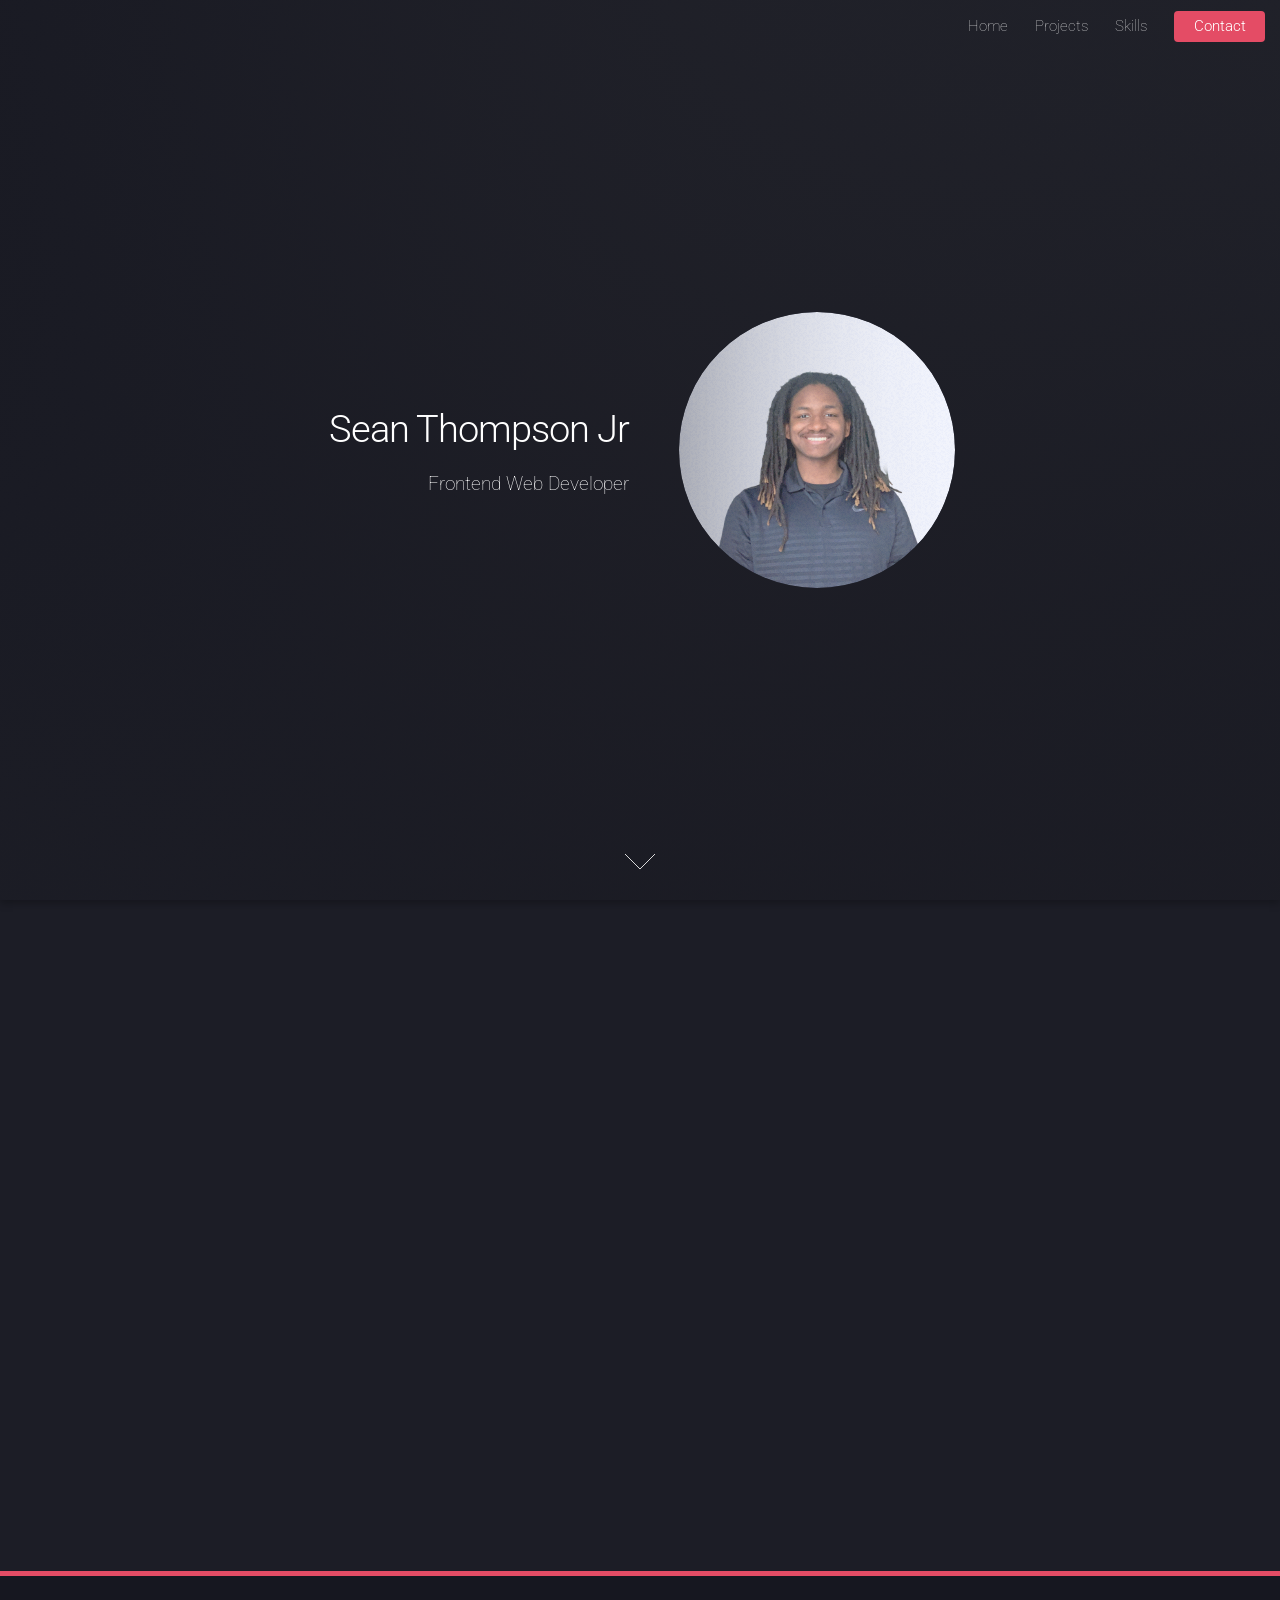
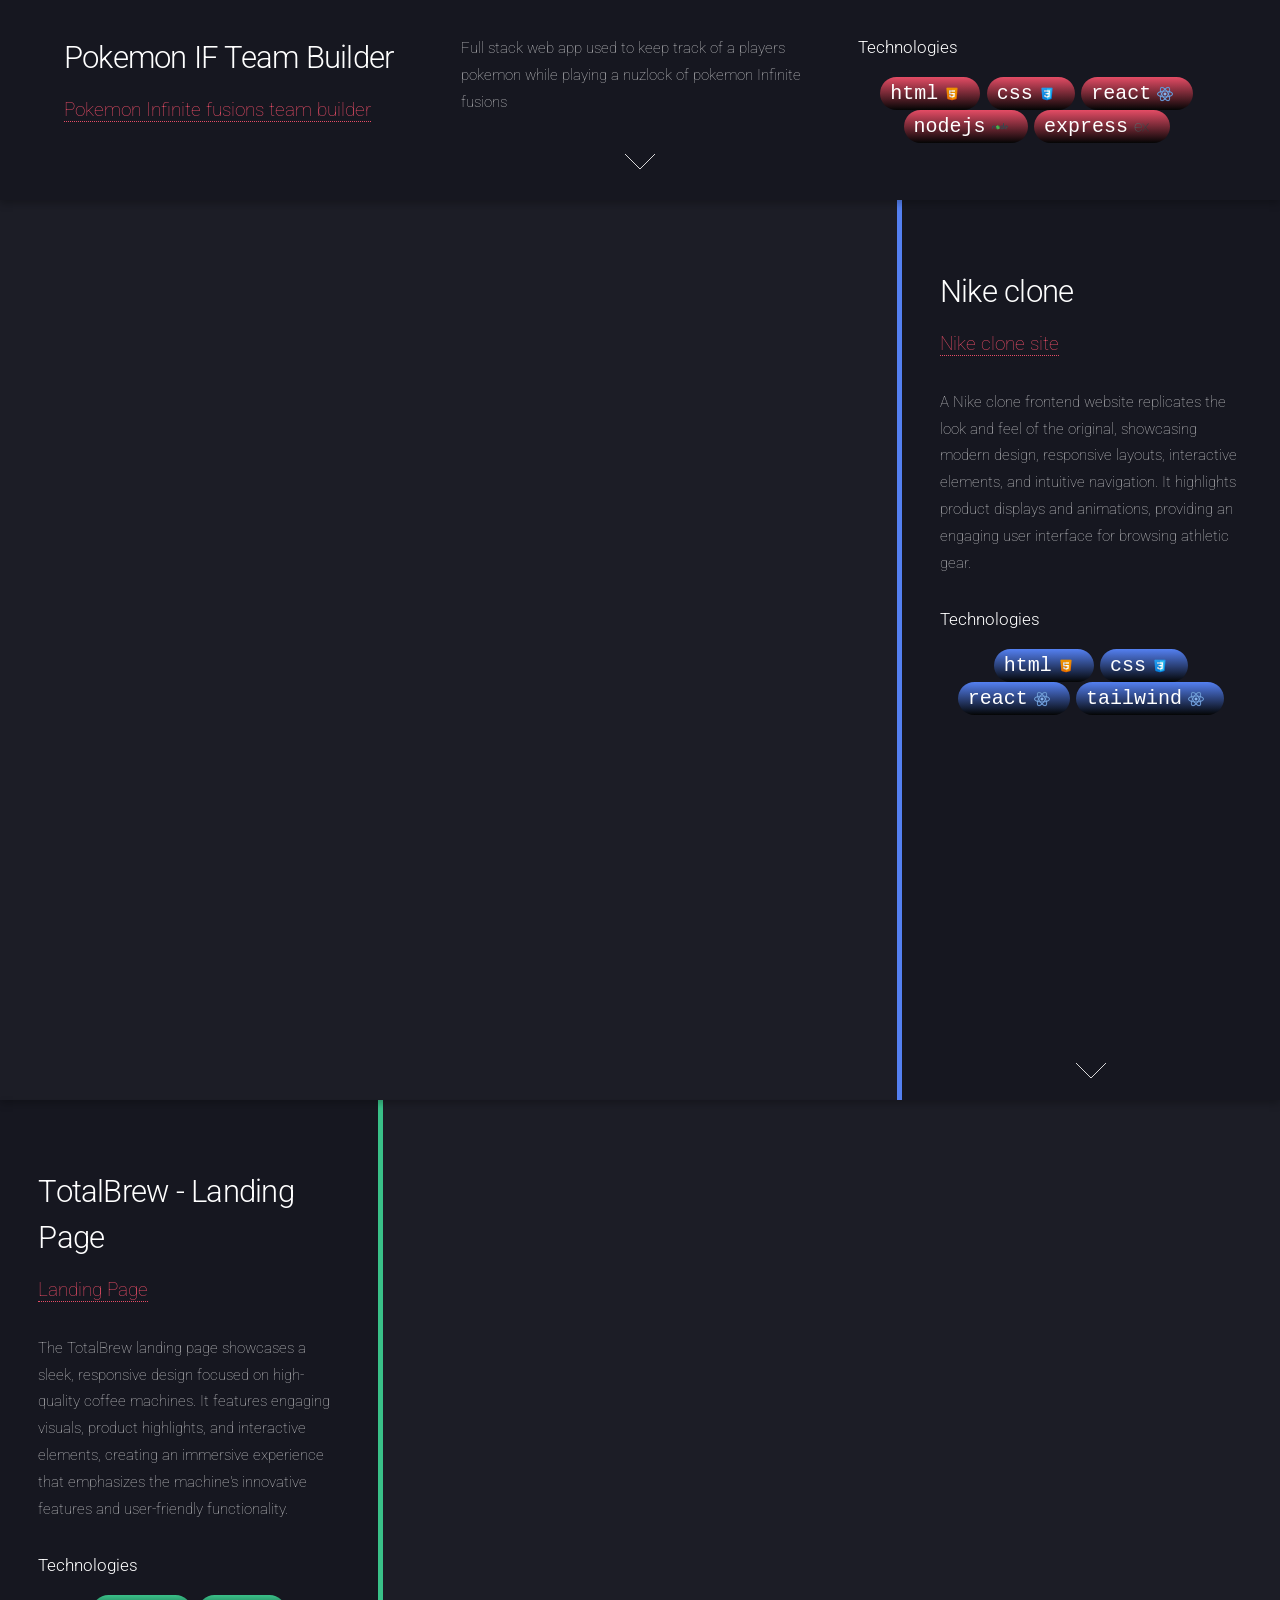
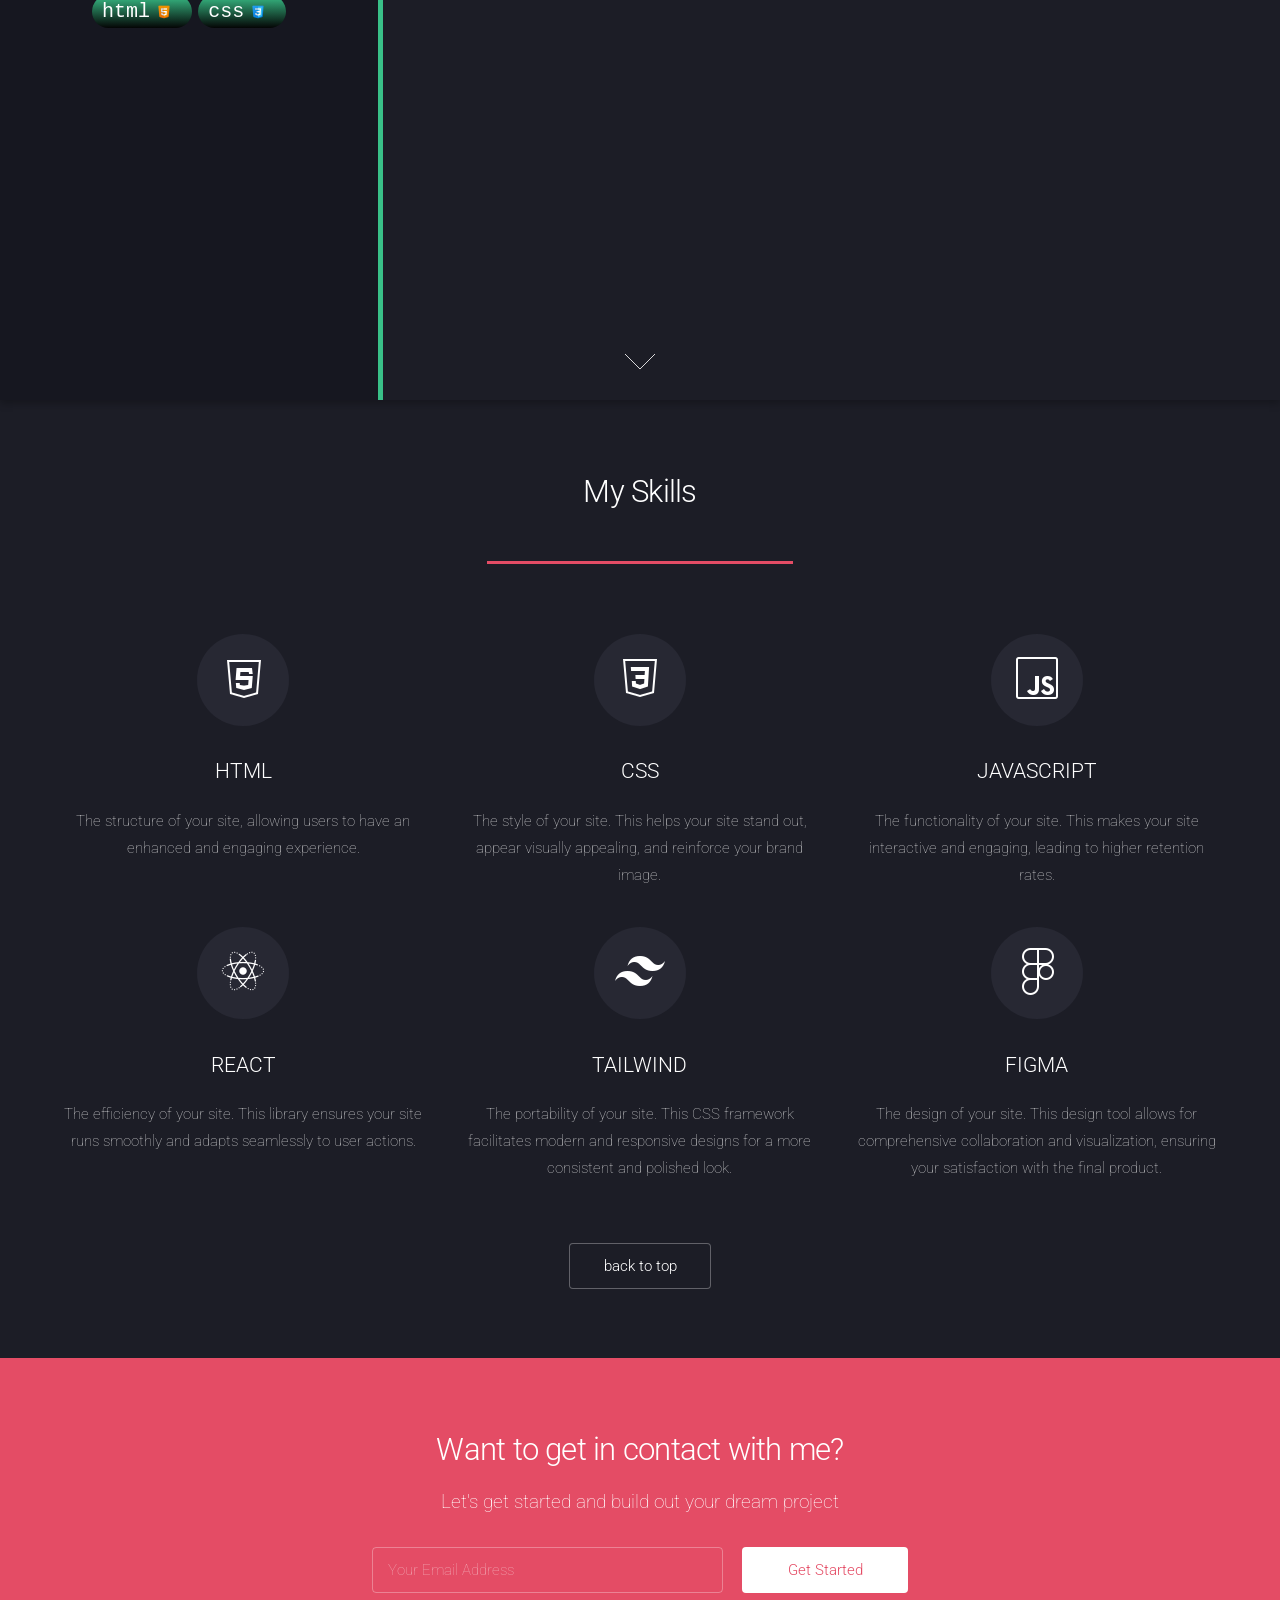
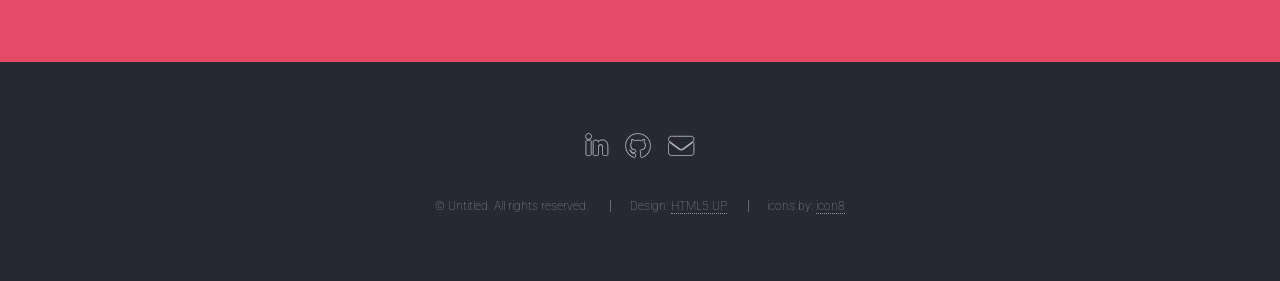
<file: index.html>
<!DOCTYPE html>
<!--
	Landed by HTML5 UP
	html5up.net | @ajlkn
	Free for personal and commercial use under the CCA 3.0 license (html5up.net/license)
-->
<html>
  <head>
    <title>Sean Thompson Jr</title>
    <meta charset="utf-8" />
    <meta
      name="viewport"
      content="width=device-width, initial-scale=1, user-scalable=no"
    />
    <link rel="stylesheet" href="assets/css/main.css" />
    <link rel="stylesheet" href="assets/css/project.css" />
    <link rel="stylesheet" href="/assets/css/fontawesome-all.min.css">
    <noscript
      ><link rel="stylesheet" href="assets/css/noscript.css"
    /></noscript>
  </head>
  <body class="is-preload landing">
    <div id="page-wrapper">
      <!-- Header -->
      <header id="header">
        
        
        <nav id="nav">
          <ul>
            <li><a href="index.html">Home</a></li>
            <li>
              <a href="#">Projects</a>
              <ul>
                <li><a href="#one" >Project One</a></li>
                <li><a href="#two">Project Two</a></li>
                <li><a href="#three">Project Three</a></li>
                <!-- <li>
                  <a href="#">Submenu</a>
                  <ul>
                    <li><a href="#">Option 1</a></li>
                    <li><a href="#">Option 2</a></li>
                    <li><a href="#">Option 3</a></li>
                    <li><a href="#">Option 4</a></li>
                  </ul>
                </li> -->
              </ul>
            </li>
            <li><a href="#four">Skills</a></li>
            <li><a href="#five" class="button primary">Contact</a></li>
          </ul>
        </nav>
      </header>

      <!-- Banner -->
      <section id="banner">
        <div class="content">
          <header>
            <h2>Sean Thompson Jr</h2>
            <p>Frontend Web Developer</p>
          </header>
          <span class="image"><img src="images/profile-pic.png"  alt="" /></span>
        </div>
        <a href="#one" class="goto-next scrolly">Next</a>
      </section>

      <!-- One -->
      <section id="one" class="spotlight style1 bottom">
        <span class="image fit main"
          ><img src="images/pokemon-IF-show.PNG" alt=""
        /></span>
        <div class="content">
          <div class="container">
            <div class="row">
              <div class="col-4 col-12-medium">
                <header>
                  <h2>Pokemon IF Team Builder</h2>
                  <p>
                    <a href="https://pokemon-if-team-maker.onrender.com">
                      Pokemon Infinite fusions team builder
                    </a>
                  </p>
                </header>
              </div>
              <div class="col-4 col-12-medium">
                <p>
                  Full stack web app used to keep track of a players pokemon
                  while playing a nuzlock of pokemon Infinite fusions
                </p>
              </div>
              <div class="col-4 col-12-medium">
                <h4>Technologies</h4>
                <div class="btn-container">
                  <button class="html btn center-children">
                    html <img src="images/icons/html.png" alt="" />
                  </button>
                  <button class="css btn center-children">
                    css <img src="images/icons/css.png" alt="" />
                  </button>
                  <button class="react btn center-children">
                    react <img src="images/icons/react.png" alt="" />
                  </button>
                  <button class="nodejs btn center-children">
                    nodejs <img src="images/icons/nodejs.png" alt="" />
                  </button>
                  <button class="express btn center-children">
                    express <img src="images/icons/express.png" alt="" />
                </div>
               
                <div class="btn-container">
                  
                  </button>
                </div>
              </div>
            </div>
          </div>
        </div>
        <a href="#two" class="goto-next scrolly">Next</a>
      </section>

      <!-- Two -->
      <section id="two" class="spotlight style2 right">
        <span class="image fit main"><img src="images/nike.png" alt="" /></span>
        <div class="content">
          <header>
            <h2>Nike clone</h2>
            <p>
              <a href="https://seanthompsonjr.github.io/nike-clone/">
                Nike clone site
              </a>
            </p>
          </header>
          <p>
            A Nike clone frontend website replicates the look and feel of the original, showcasing modern design, responsive layouts, interactive elements, and intuitive navigation. It highlights product displays and animations, providing an engaging user interface for browsing athletic gear.
          </p>
          <div class="col-4 col-12-medium">
            <h4>Technologies</h4>
            <div class="btn-container">
              <button class="html btn center-children">
                html <img src="images/icons/html.png" alt="" />
              </button>
              <button class="css btn center-children">
                css <img src="images/icons/css.png" alt="" />
              </button>
              <button class="react btn center-children">
                react <img src="images/icons/react.png" alt="" />
              </button>
              <button class="react btn center-children">
                tailwind <img src="images/icons/react.png" alt="" />
              </button>

            </div>
        </div>
        <a href="#three" class="goto-next scrolly">Next</a>
      </section>

      <!-- Three -->
      <section id="three" class="spotlight style3 left">
        <span class="image fit main bottom"
          ><img src="images/totalBrew.png" alt=""
        /></span>
        <div class="content">
          <header>
            <h2>TotalBrew - Landing Page</h2>
            <p>
              <a href="./TotalBrew/coffee.html">
                Landing Page
              </a>
            </p>
          </header>
          <p>
            The TotalBrew landing page showcases a sleek, responsive design focused on high-quality coffee machines. It features engaging visuals, product highlights, and interactive elements, creating an immersive experience that emphasizes the machine's innovative features and user-friendly functionality.
          </p>
          <h4>Technologies</h4>
          <div class="btn-container">
            <button class="html btn center-children">
              html <img src="images/icons/html.png" alt="" />
            </button>
            <button class="css btn center-children">
              css <img src="images/icons/css.png" alt="" />
            </button>
            

          </div>
        </div>
        <a href="#four" class="goto-next scrolly">Next</a>
      </section>

      <!-- Four -->
      <section id="four" class="wrapper style1 special fade-up">
        <div class="container">
          <header class="major">
            <h2>My Skills</h2>
            
          </header>
          <div class="box alt">
            <div class="row gtr-uniform">
              <section class="col-4 col-6-medium col-12-xsmall">
                <span class="icon solid alt major fa-chart-area"></span>
                <h3>HTML</h3>
                <p>
                  The structure of your site, allowing users to have an enhanced and engaging experience.
                </p>
              </section>
              <section class="col-4 col-6-medium col-12-xsmall">
                <span class="icon solid alt major fa-comment">
                  
                </span>
                
                <h3>CSS</h3>
                <p>
                  The style of your site. This helps your site stand out, appear visually appealing, and reinforce your brand image.
                </p>
              </section>
              <section class="col-4 col-6-medium col-12-xsmall center-container">
                <span class="icon solid alt major fa-flask"></span>
                <h3>JAVASCRIPT</h3>
                <p>
                  The functionality of your site. This makes your site interactive and engaging, leading to higher retention rates.
                </p>
              </section>
              <section class="col-4 col-6-medium col-12-xsmall">
                <span class="icon solid alt major fa-paper-plane"></span>
                <h3>REACT</h3>
                <p>
                  The efficiency of your site. This library ensures your site runs smoothly and adapts seamlessly to user actions.
                </p>
              </section>
              <section class="col-4 col-6-medium col-12-xsmall">
                <span class="icon solid alt major fa-file"></span>
                <h3>TAILWIND</h3>
                <p>
                  The portability of your site. This CSS framework facilitates modern and responsive designs for a more consistent and polished look.
                </p>
              </section>
              <section class="col-4 col-6-medium col-12-xsmall">
                <span class="icon solid alt major fa-lock"></span>
                <h3>FIGMA</h3>
                <p>
                  The design of your site. This design tool allows for comprehensive collaboration and visualization, ensuring your satisfaction with the final product.
                </p>
              </section>
            </div>
            
          </div>
          <footer class="major">
            <ul class="actions special">
              <li><a href="#" class="button">back to top</a></li>
            </ul>
          </footer>
        </div>
      </section>

      <!-- Five -->
      <section id="five" class="wrapper style2 special fade">
        <div class="container">
          <header>
            <h2>Want to get in contact with me?</h2>
            <p>
              Let's get started and build out your dream project
            </p>
          </header>
          <form method="post" action="#" class="cta">
            <div class="row gtr-uniform gtr-50">
              <div class="col-8 col-12-xsmall">
                <input
                  type="email"
                  name="email"
                  id="email"
                  placeholder="Your Email Address"
                />
              </div>
              <div class="col-4 col-12-xsmall">
                <input type="submit" value="Get Started" class="fit primary" />
              </div>
            </div>
          </form>
        </div>
      </section>

      <!-- Footer -->
      <footer id="footer">
        <ul class="icons">
       
          <li>
            <a href="https://www.linkedin.com/in/sean-thompson-jr-3bb572271/" class="icon brands alt fa-linkedin-in"
              ><span class="label">LinkedIn</span></a
            >
          </li>
         
          <li>
            <a href="https://github.com/SeanThompsonJr" class="icon brands alt fa-github"
              ><span class="label">GitHub</span></a
            >
          </li>
          <li>
            <a href="#" class="icon solid alt fa-envelope"
              ><span class="label">Email</span></a
            >
          </li>
        </ul>
        <ul class="copyright">
          <li>&copy; Untitled. All rights reserved.</li>
          <li>Design: <a href="http://html5up.net">HTML5 UP</a></li>
          <li>icons by: <a href="https://icons8.com">icon8</a></li>
        </ul>
      </footer>
    </div>

    <!-- Scripts -->
    <script src="assets/js/jquery.min.js"></script>
    <script src="assets/js/jquery.scrolly.min.js"></script>
    <script src="assets/js/jquery.dropotron.min.js"></script>
    <script src="assets/js/jquery.scrollex.min.js"></script>
    <script src="assets/js/browser.min.js"></script>
    <script src="assets/js/breakpoints.min.js"></script>
    <script src="assets/js/util.js"></script>
    <script src="assets/js/main.js"></script>
  </body>
</html>
</file>
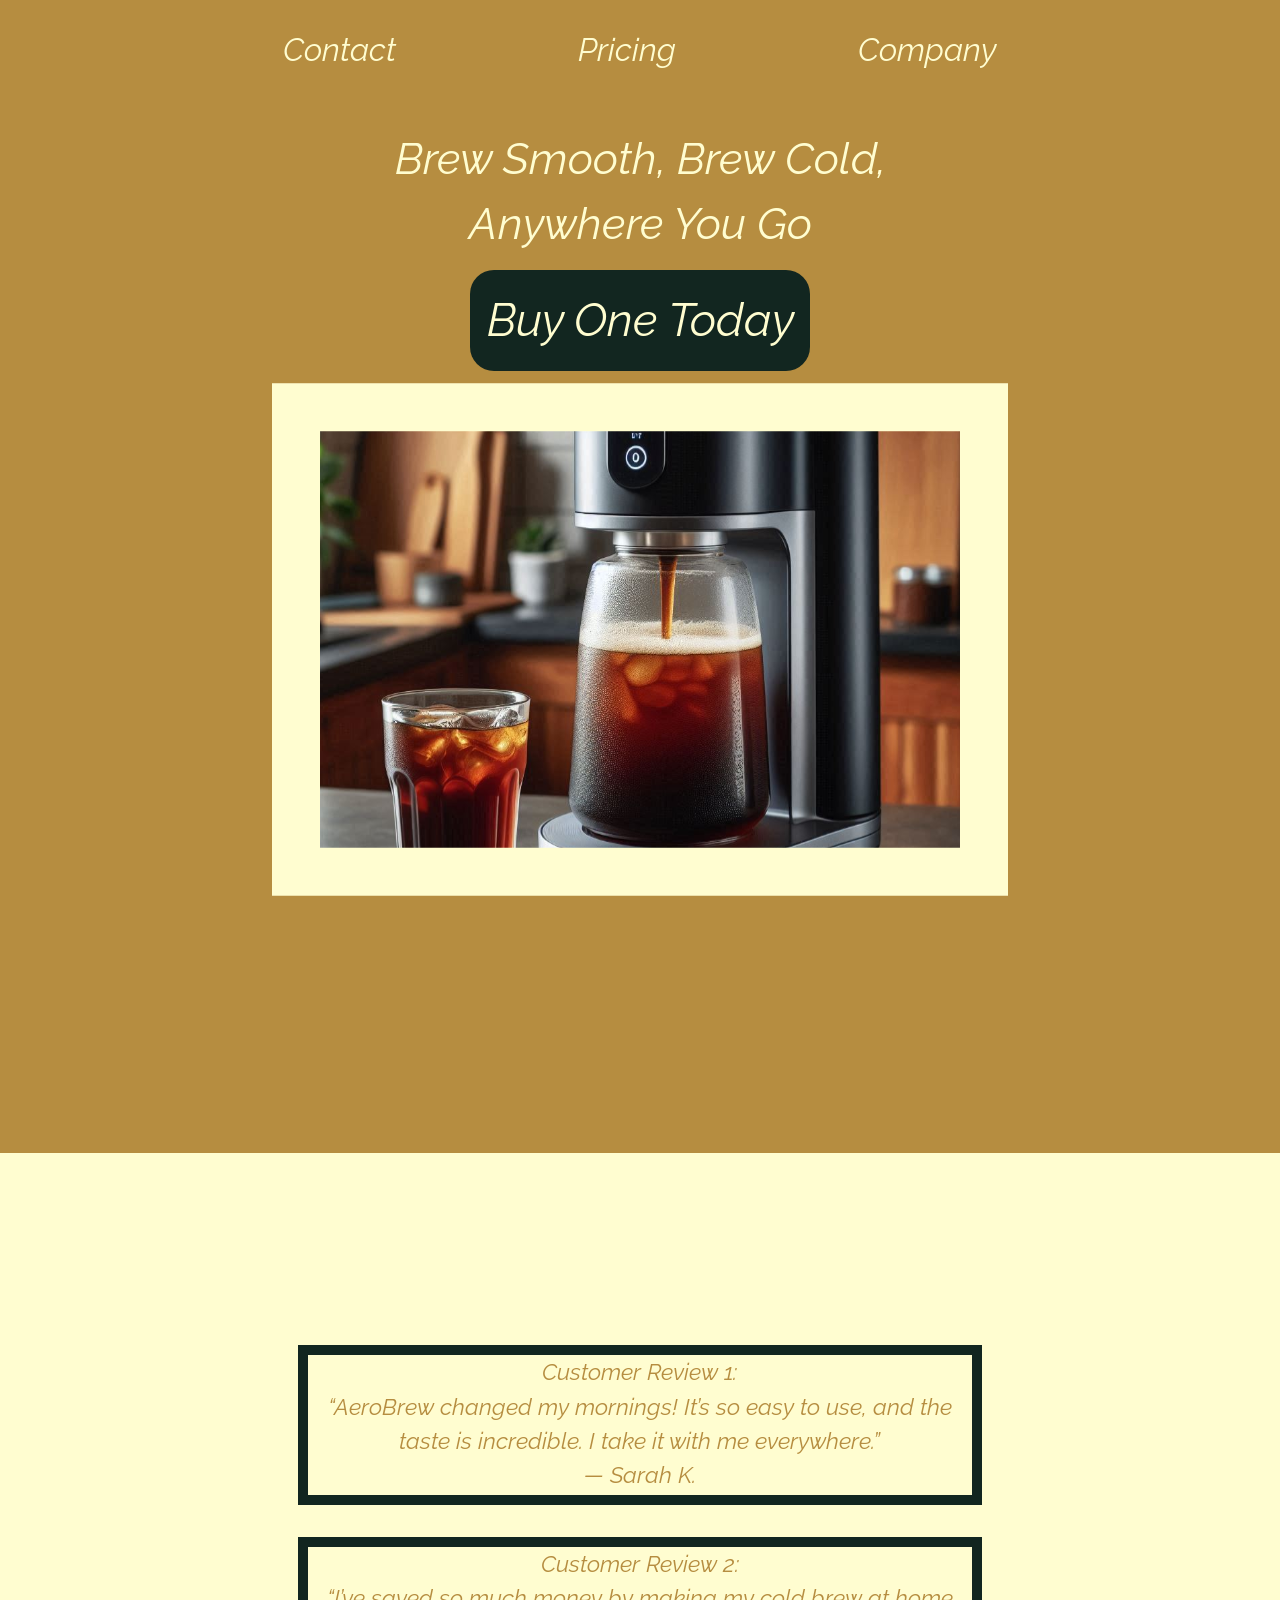
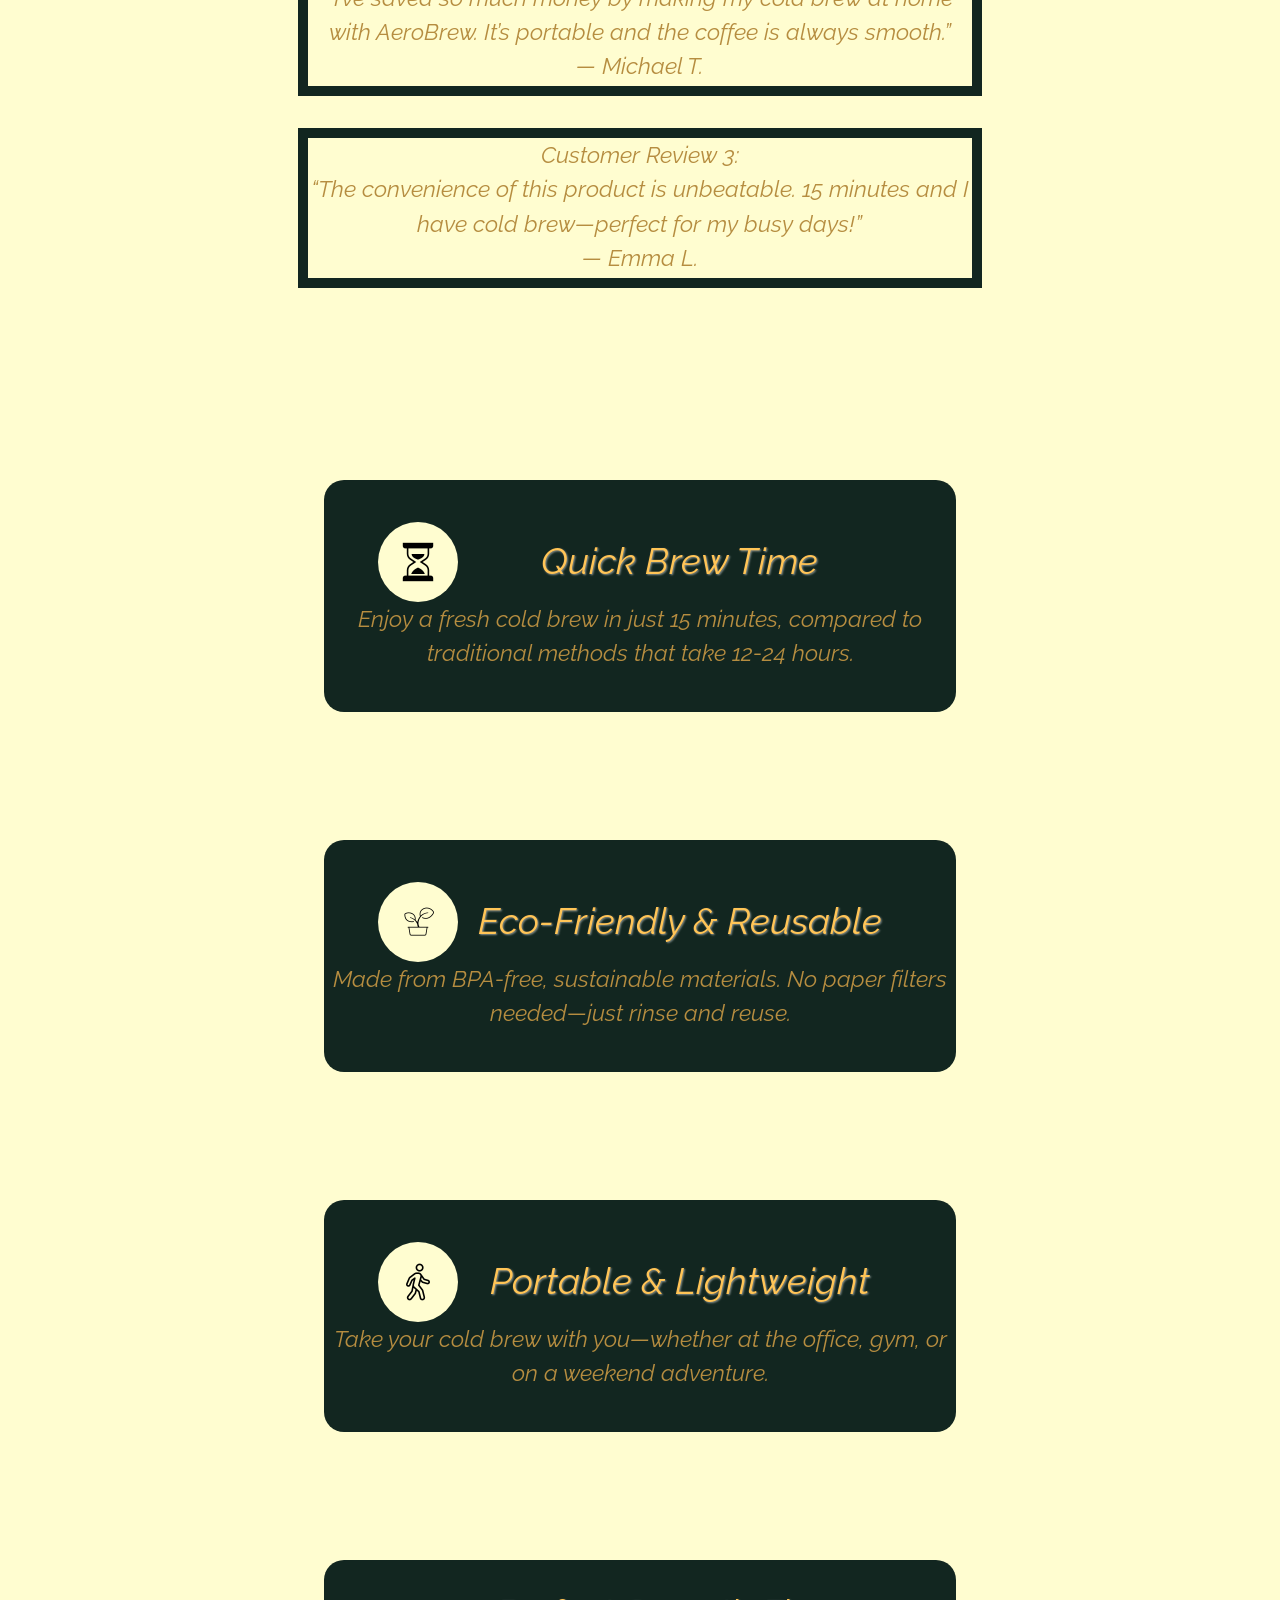
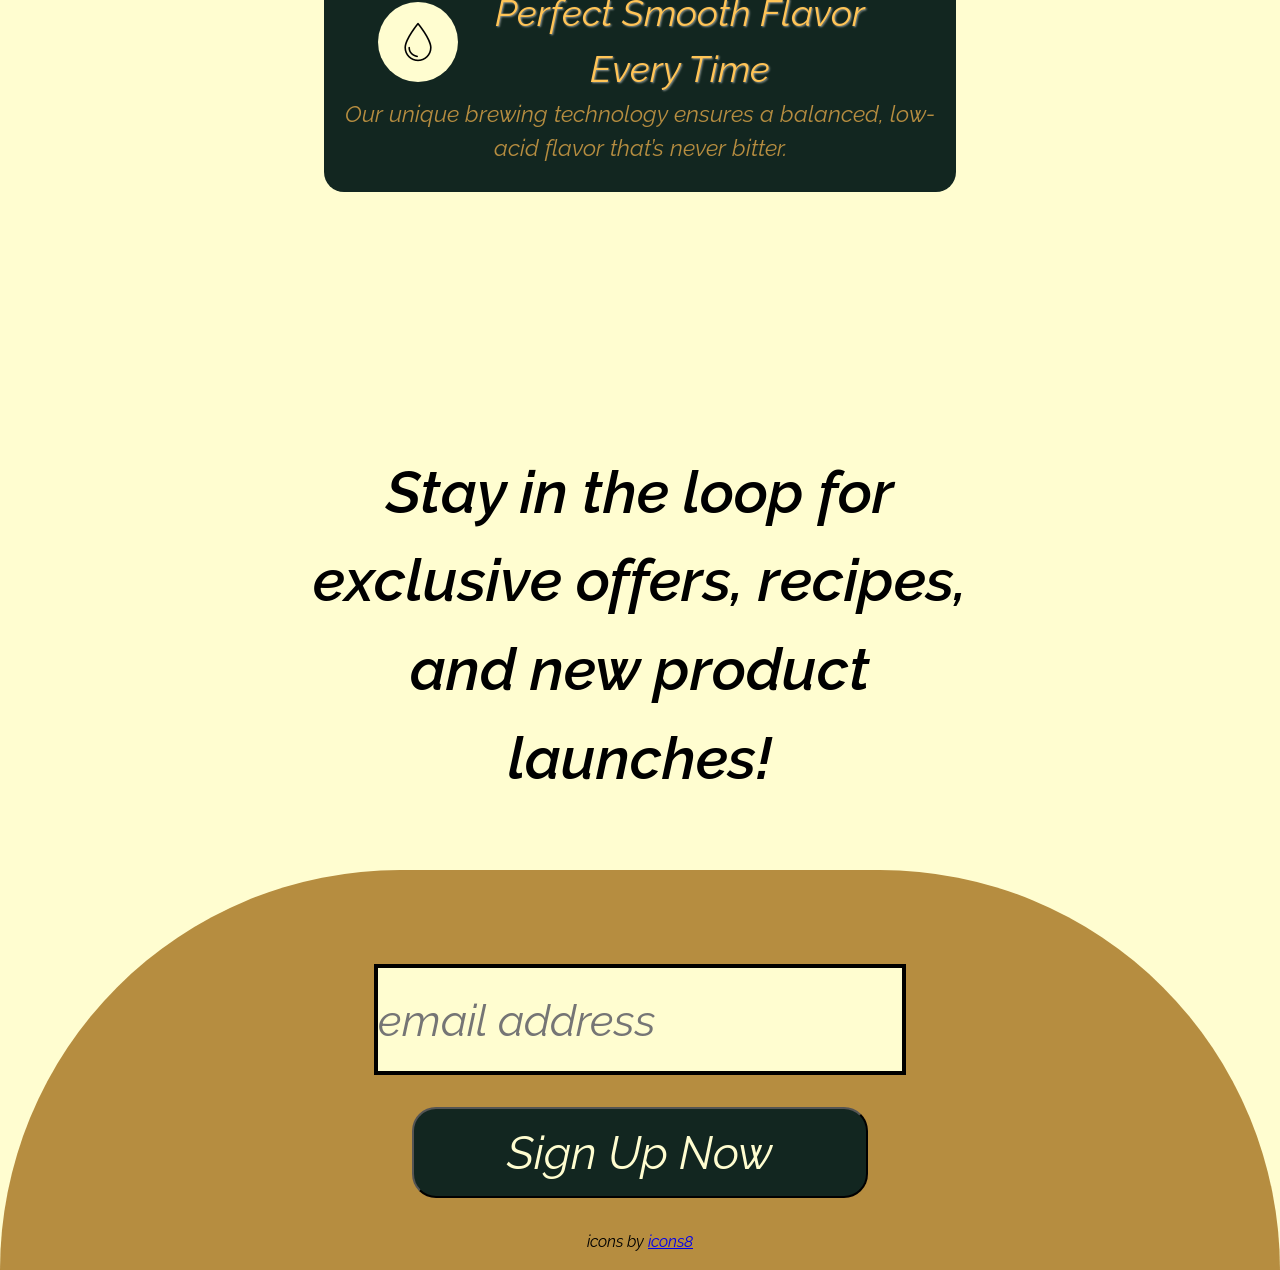
<file: TotalBrew/coffee.html>
<!DOCTYPE html>
<html lang="en">
  <head>
    <meta charset="UTF-8" />
    <meta name="viewport" content="width=device-width, initial-scale=1.0" />
    <title>Total Brew Coffee</title>
    <link rel="stylesheet" href="css/reset.css" />
    <link rel="stylesheet" href="css/index.css" />
    <link rel="stylesheet" href="css/nav.css" />
    <!-- <link rel="stylesheet" href="css/test-responsive.css" /> -->
    <link rel="preconnect" href="https://fonts.googleapis.com" />
    <link rel="preconnect" href="https://fonts.gstatic.com" crossorigin />
    <link
      href="https://fonts.googleapis.com/css2?family=Raleway:ital,wght@0,100..900;1,100..900&display=swap"
      rel="stylesheet"
    />
    <script defer src="js/nav.js"></script>
  </head>
  <body>
    <header>
      <div class="nav-menu">
        <ul>
          <li>Contact</li>
          <li>Pricing</li>
          <li>Company</li>
        </ul>
      </div>
      <div class="ham-menu"><span></span><span></span><span></span></div>
      <!-- <img src="assets/hamburger.svg" class="hamburger-icon" alt="" /> -->
    </header>
    <section class="hero">
      <!-- <div class="hamburger">
        <a href="#" class="logo">Total Brew</a>
        <section class="nav">
          <a href="#" class="contact">contact</a>
          <a href="#" class="pricing">pricing</a>
          <a href="#" class="company">company</a>
        </section>
        <a href="#" class="cart">🛒</a>
      </div> -->
      <h2>
        Brew Smooth, Brew Cold, <br />
        Anywhere You Go
      </h2>
      <button>Buy One Today</button>
      <img src="assets/coffee-banner 1.svg" alt="" />
    </section>
    <section class="reviews">
      <div class="reviews-card cardOne">
        <h4>Customer Review 1:</h4>
        <p>
          “AeroBrew changed my mornings! It’s so easy to use, and the taste is
          incredible. I take it with me everywhere.” <br />
          — Sarah K.
        </p>
      </div>
      <div class="reviews-card cardTwo">
        <h4>Customer Review 2:</h4>
        <p>
          “I’ve saved so much money by making my cold brew at home with
          AeroBrew. It’s portable and the coffee is always smooth.” <br />—
          Michael T.
        </p>
      </div>
      <div class="reviews-card cardThree">
        <h4>Customer Review 3:</h4>
        <p>
          “The convenience of this product is unbeatable. 15 minutes and I have
          cold brew—perfect for my busy days!” <br />— Emma L.
        </p>
      </div>
    </section>
    <section class="features">
      <div class="features-card cardOne">
        <div class="features-card-top">
          <div class="img-background">
            <img src="assets/icons8-hourglass-40.png" alt="" />
          </div>
          <h5>Quick Brew Time</h5>
        </div>
        <p>
          Enjoy a fresh cold brew in just 15 minutes, compared to traditional
          methods that take 12-24 hours.
        </p>
      </div>
      <div class="features-card cardTwo">
        <div class="features-card-top">
          <div class="img-background">
            <img src="assets/icons8-potted-plant-40.png" alt="" />
          </div>

          <h5>Eco-Friendly & Reusable</h5>
        </div>
        <p>
          Made from BPA-free, sustainable materials. No paper filters
          needed—just rinse and reuse.
        </p>
      </div>
      <div class="features-card cardThree">
        <div class="features-card-top">
          <div class="img-background">
            <img src="assets/icons8-walking-40.png" alt="" />
          </div>
          <h5>Portable & Lightweight</h5>
        </div>
        <p>
          Take your cold brew with you—whether at the office, gym, or on a
          weekend adventure.
        </p>
      </div>
      <div class="features-card cardFour">
        <div class="features-card-top">
          <div class="img-background">
            <div class="raindrop"></div>
            <div class="raindrop"></div>
            <div class="raindrop"></div>

            <img src="assets/icons8-drop-of-blood-40.png" alt="" />
          </div>
          <h5>Perfect Smooth Flavor Every Time</h5>
        </div>
        <p>
          Our unique brewing technology ensures a balanced, low-acid flavor
          that’s never bitter.
        </p>
      </div>
    </section>
    <section class="email-sub">
      <article>
        Stay in the loop for exclusive offers, recipes, and new product
        launches!
      </article>

      <form action="">
        <input
          type="text"
          name="email"
          id="email"
          placeholder="email address"
        />
        <button type="submit">Sign Up Now</button>
        <span>icons by <a href="https://icons8.com">icons8</a></span>
      </form>
      <div class="primary-background"></div>
    </section>
  </body>
</html>
</file>
<file: assets/css/project.css>
.btn-container {
  max-width: 600px;
  display: flex;
  align-items: center;
  justify-content: center;
  flex-wrap: wrap;
}
.btn {
  text-align: center;
  margin: 0 0.2rem;
}
.btn img {
  margin-left: 6px;
}
.center-children {
  display: flex;
  align-items: center;
  justify-content: center;
}

.btn {
  background: #e44c65;
  background-image: -webkit-linear-gradient(top, #e44c65, #1c1d26);
  background-image: -moz-linear-gradient(top, #e44c65, #1c1d26);
  background-image: -ms-linear-gradient(top, #e44c65, #1c1d26);
  background-image: -o-linear-gradient(top, #e44c65, #1c1d26);
  background-image: linear-gradient(to bottom, #e44c65, #040505);
  -webkit-border-radius: 20;
  -moz-border-radius: 20;
  border-radius: 20px;
  font-family: Courier New;
  color: #ffffff;
  font-size: 20px;
  padding: 5px 20px 5px 10px;
  text-decoration: none;
  border: none;
}

/* .btn:hover {
  background: #040505;
  background-image: -webkit-linear-gradient(top, #1c1d26, #e44c65);
  background-image: -moz-linear-gradient(top, #1c1d26, #e44c65);
  background-image: -ms-linear-gradient(top, #1c1d26, #e44c65);
  background-image: -o-linear-gradient(top, #1c1d26, #e44c65);
  background-image: linear-gradient(to bottom, #1c1d26, #e44c65);
  text-decoration: none;
} */

#two .btn {
  background: #5480f1;
  background-image: -webkit-linear-gradient(top, #5480f1, #1c1d26);
  background-image: -moz-linear-gradient(top, #5480f1, #1c1d26);
  background-image: -ms-linear-gradient(top, #5480f1, #1c1d26);
  background-image: -o-linear-gradient(top, #5480f1, #1c1d26);
  background-image: linear-gradient(to bottom, #5480f1, #040505);
}
#three .btn {
  background: #39c088;
  background-image: -webkit-linear-gradient(top, #39c088, #1c1d26);
  background-image: -moz-linear-gradient(top, #39c088, #1c1d26);
  background-image: -ms-linear-gradient(top, #39c088, #1c1d26);
  background-image: -o-linear-gradient(top, #39c088, #1c1d26);
  background-image: linear-gradient(to bottom, #39c088, #040505);
}
</file>
<file: assets/css/noscript.css>
/*
	Landed by HTML5 UP
	html5up.net | @ajlkn
	Free for personal and commercial use under the CCA 3.0 license (html5up.net/license)
*/

/* Loader */

	body.landing.is-preload:before {
		display: none;
	}

	body.landing.is-preload:after {
		display: none;
	}
</file>
<file: TotalBrew/css/index.css>
:root {
  --primary-color: #fffdd0;
  --secondary-color: #b68d40;
  --accent-color: #122620;
  --light-primary-color: #ffc557;
}
button {
  cursor: pointer;
}
body {
  background-color: var(--primary-color);
  font-family: "Raleway", sans-serif;
  font-style: italic;
  overflow-x: hidden;
}
header {
  display: flex;
  justify-content: center;
  background-color: var(--secondary-color);
  width: 100%;
  overflow: hidden;
}

.hero {
  width: 100%;
  display: flex;
  align-items: center;
  justify-content: center;
  flex-direction: column;
  font-family: "Raleway", sans-serif;
  background-color: var(--secondary-color);
}
.hero h2 {
  font-size: clamp(1.25rem, 0.6rem + 2.6667vw, 3rem);
  font-style: italic;
  margin-top: 20%;
  width: auto;
  text-align: center;
  color: var(--primary-color);
}
.hero button {
  font-style: italic;
  font-size: clamp(2rem, 1.6286rem + 1.5238vw, 3rem);
  margin-top: 20%;
  padding: 1.02rem;
  border-radius: 24px;
  border: none;
  color: var(--primary-color);
  background-color: var(--accent-color);
}
.hero img {
  margin-top: 20%;
  margin-bottom: 40%;
}
/* .hamburger {

} */
.reviews {
  background-color: var(--primary-color);
  display: flex;
  justify-content: center;
  align-items: center;
  flex-direction: column;
  gap: 2em;
  margin: 12em 0px;
}
.reviews-card {
  border: 10px solid var(--accent-color);
  font-size: clamp(1rem, 0.8143rem + 0.7619vw, 1.5rem);
  width: 320px;
  text-align: center;
  color: var(--secondary-color);
}
.features {
  display: flex;
  align-items: center;
  justify-content: center;
  flex-direction: column;
  gap: 2em;
  margin: 12em 0;
}
.features-card {
  width: 320px;

  text-align: center;
  background-color: var(--accent-color);
  color: var(--secondary-color);
  border-radius: 20px;
  padding: 2em 0;
  display: flex;
  flex-direction: column;
}
.features-card-top {
  display: flex;
  align-items: center;
  justify-content: flex-start;
  margin: 0 20px;
}

.img-background {
  display: flex;
  align-items: center;
  justify-content: center;
  background-color: var(--primary-color);
  width: 50px;
  height: 50px;
  border-radius: 50%;
}
.features-card-top img {
  width: 40px;
  height: 40px;
  position: absolute;
}
.features-card-top h5 {
  font-size: clamp(1.25rem, 0.7857rem + 1.9048vw, 2.5rem);
  width: 240px;
  color: var(--light-primary-color);
  text-shadow: 1px 1px 2px rgba(255, 255, 255, 0.5), 0 0 0 black;
}
.features-card p {
  font-size: clamp(1rem, 0.8143rem + 0.7619vw, 1.5rem);
}
.email-sub {
  position: relative;
  display: flex;
  justify-content: center;
  align-items: center;
  flex-direction: column;
  gap: 80px;
  margin: 16em 0;
  overflow: hidden;
}
.primary-background {
  width: 420px; /* Adjust the width as needed */
  height: 300px; /* Adjust the height as needed */
  background-color: var(
    --secondary-color
  ); /* Adjust the background color as needed */
  border-radius: 900px 900px 0 0; /* This creates the top half of the ellipse shape */
  position: absolute;
  bottom: 0;
  left: 50%;
  transform: translateX(-50%);
  z-index: -1;
}

.email-sub article {
  width: 360px;
  text-align: center;
  font-size: clamp(2rem, 1.2571rem + 3.0476vw, 4rem);
  font-style: italic;
  font-weight: 600;
}

.email-sub form {
  display: flex;
  justify-content: center;
  align-items: center;
  gap: 32px;
  flex-direction: column;
  margin-bottom: 1em;
  position: relative;
  padding: 0 100%;
  padding-top: 10em;
  border-top-left-radius: 100%;
  border-top-right-radius: 100%;
}
.email-sub form input {
  border: 4px solid black;
  background-color: var(--primary-color);
  color: var(--accent-color);
  width: 250px;
  height: 60px;
  font-size: clamp(1.5rem, 0.9429rem + 2.2857vw, 3rem);
}
.email-sub form button {
  background-color: var(--accent-color);
  color: var(--primary-color);
  font-size: clamp(2rem, 1.6286rem + 1.5238vw, 3rem);
  width: 240px;
  height: 80px;
  border-radius: 24px;
}
::-webkit-scrollbar {
  width: 10px;
}
::-webkit-scrollbar-track {
  background: var(--secondary-color);
}

/* Handle */
::-webkit-scrollbar-thumb {
  background: var(--primary-color);
}

/* desktop responsiveness */
/* the only screen and part ensures that really old browsers can see the site with the right responsiveness */
/* xs */
@media only screen and (min-width: 475px) {
}
/* small */
@media only screen and (min-width: 640px) {
}
/* medium main desktop */
@media only screen and (min-width: 768px) {
  .hero h2 {
    margin-top: 2%;
  }
  .hero button {
    margin-top: 1%;
  }
  .hero img {
    margin-top: 1%;
    margin-bottom: 20%;
    width: 46em;
  }

  .reviews {
    width: 100%;
    flex-direction: row;
    flex-wrap: wrap;
  }
  .reviews-card {
    width: 30em;
    height: 7em;
    text-align: center;
  }

  .features {
    flex-direction: row;
    flex-wrap: wrap;
    gap: 8em;
  }
  .features-card {
    width: 39.5em;
    height: 14.5em;
    justify-content: center;
    align-items: center;
  }
  .features-card-top {
    justify-content: space-around;
  }
  .img-background {
    width: 5em;
    height: 5em;
  }
  .features-card-top img {
    width: 2.5em;
    height: 2.5em;
  }
  .features-card-top h5 {
    width: 12em;
  }
  .email-sub {
    gap: 2px;
  }
  .email-sub article {
    width: 12em;
    text-align: center;
  }
  .primary-background {
    width: 100%; /* Adjust the width as needed */
    height: 400px; /* Adjust the height as needed */
    border-radius: 800px 800px 0 0; /* This creates the top half of the ellipse shape */
  }
  .email-sub form {
  }
  .email-sub form input {
    width: 12em;
    height: 2.5em;
  }
  .email-sub form button {
    width: 10em;
    height: 2em;
  }
}
/* large */
@media only screen and (min-width: 1024px) {
}
/* x large */
@media only screen and (min-width: 1280px) {
}
/* 2x large */
@media only screen and (min-width: 1536px) {
}
</file>
<file: TotalBrew/css/nav.css>
:root {
  --primary-color: #fffdd0;
  --secondary-color: #b68d40;
  --accent-color: #122620;
  --light-primary-color: #ffc557;
}
body {
  overflow-x: hidden;
  overflow-y: scroll;
}
.nav-menu {
  background-color: var(--secondary-color);
  color: var(--primary-color);
  height: 100px;
  width: 100%;
  position: fixed;
  top: 0;
  right: -100%;
  display: flex;
  flex-direction: column;
  justify-content: center;
  align-items: center;
  text-align: center;
  font-size: 1rem;
  transition: right 0.3s ease;
}
.nav-menu.active {
  right: 0;
}
nav {
  padding: 1rem;
  display: flex;
  background-color: rgb(157, 151, 151);
}
li {
  list-style-type: none;
  cursor: pointer;
}
.ham-menu {
  display: none;
  height: 50px;
  width: 50px;
  margin-left: auto;
  position: relative;
  margin-right: 2em;
  margin-top: 2em;
}
.ham-menu span {
  height: 5px;
  width: 100%;
  background-color: var(--primary-color);
  border-radius: 25px;
  position: absolute;
  top: 50%;
  left: 50%;
  transform: translate(-50%, -50%);
  transition: 0.3s ease;
}
.ham-menu span:nth-child(1) {
  top: 25%;
}
.ham-menu span:nth-child(3) {
  top: 75%;
}
/* when clicked on OR active */
.ham-menu.active span:nth-child(1) {
  top: 50%;
  transform: translate(-50%, -50%) rotate(45deg);
}
.ham-menu.active span:nth-child(2) {
  opacity: 0;
}
.ham-menu.active span:nth-child(3) {
  top: 50%;
  transform: translate(-50%, -50%) rotate(-45deg);
}

/* Show hamburger menu on smaller screens */
@media (max-width: 768px) {
  .ham-menu {
    display: block;
    cursor: pointer;
  }
  nav ul {
    display: none; /* Hide the default nav menu */
  }
}
@media only screen and (min-width: 768px) {
  .nav-menu {
    position: static;
  }
  .nav-menu ul {
    width: 70%;
    display: flex;
    flex-direction: row;
    justify-content: space-around;
    align-items: center;
  }
  .nav-menu li {
    font-size: 2em;
  }
  .ham-menu {
    display: none;
  }
}

@media only screen and (min-width: 1024px) {
  .nav-menu {
    position: static;
    max-width: 1024px;
  }
}
@media only screen and (min-width: 1280px) {
  .nav-menu {
    position: static;
    max-width: 1280px;
  }
}
@media only screen and (min-width: 1536px) {
  .nav-menu {
    position: static;
    max-width: 1536px;
  }
}
</file>
<file: TotalBrew/css/test-responsive.css>
/* Reset CSS */
* {
  margin: 0;
  padding: 0;
  box-sizing: border-box;
}

body {
  font-family: "Raleway", sans-serif;
  line-height: 1.6;
  padding: 0 1rem;
}

header {
  display: flex;
  justify-content: space-between;
  align-items: center;
  padding: 1rem 0;
}

.nav-menu ul {
  display: flex;
  gap: 1rem;
}

.ham-menu {
  display: none;
}

.hero {
  text-align: center;
  margin: 2rem 0;
}

.hero h2 {
  font-size: clamp(1.5rem, 4vw, 3rem);
  margin-top: 1rem;
}

.hero button {
  margin-top: 1rem;
  padding: 0.5rem 1rem;
  font-size: clamp(1rem, 2.5vw, 1.5rem);
}

.hero img {
  width: 100%;
  max-width: 600px;
  margin-top: 1rem;
}

.reviews,
.features {
  display: grid;
  gap: 1rem;
  margin: 2rem 0;
}

.reviews-card,
.features-card {
  padding: 1rem;
  border: 1px solid #ccc;
  border-radius: 8px;
}

.features-card-top {
  display: flex;
  align-items: center;
  gap: 1rem;
}

.features-card-top img {
  width: 40px;
  height: 40px;
}

.email-sub {
  position: relative;
  text-align: center;
  margin: 2rem 0;
  padding: 2rem 1rem;
  overflow: hidden;
}

.email-sub::before {
  content: "";
  width: 100%;
  height: 200px;
  background-color: var(--secondary-color);
  border-radius: 50% 50% 0 0;
  position: absolute;
  top: 0;
  left: 50%;
  transform: translateX(-50%);
  z-index: -1;
}

.email-sub form {
  display: flex;
  flex-direction: column;
  gap: 1rem;
  margin-top: 2rem;
}

.email-sub input,
.email-sub button {
  padding: 0.5rem;
  font-size: 1rem;
}

.email-sub span {
  font-size: 0.8rem;
}

@media (min-width: 768px) {
  .nav-menu ul {
    gap: 2rem;
  }

  .hero {
    margin: 4rem 0;
  }

  .reviews,
  .features {
    grid-template-columns: repeat(2, 1fr);
  }

  .email-sub form {
    flex-direction: row;
    justify-content: center;
  }

  .email-sub input {
    flex: 1;
  }

  .email-sub button {
    flex: 0;
  }
}

@media (min-width: 1024px) {
  .reviews,
  .features {
    grid-template-columns: repeat(3, 1fr);
  }

  .email-sub {
    padding: 4rem 2rem;
  }
}
</file>
<file: assets/css/main.css>
@import url("fontawesome-all.min.css");
@import url("https://fonts.googleapis.com/css?family=Roboto:100,300,100italic,300italic");

/*
	Landed by HTML5 UP
	html5up.net | @ajlkn
	Free for personal and commercial use under the CCA 3.0 license (html5up.net/license)
*/

html,
body,
div,
span,
applet,
object,
iframe,
h1,
h2,
h3,
h4,
h5,
h6,
p,
blockquote,
pre,
a,
abbr,
acronym,
address,
big,
cite,
code,
del,
dfn,
em,
img,
ins,
kbd,
q,
s,
samp,
small,
strike,
strong,
sub,
sup,
tt,
var,
b,
u,
i,
center,
dl,
dt,
dd,
ol,
ul,
li,
fieldset,
form,
label,
legend,
table,
caption,
tbody,
tfoot,
thead,
tr,
th,
td,
article,
aside,
canvas,
details,
embed,
figure,
figcaption,
footer,
header,
hgroup,
menu,
nav,
output,
ruby,
section,
summary,
time,
mark,
audio,
video {
  margin: 0;
  padding: 0;
  border: 0;
  font-size: 100%;
  font: inherit;
  vertical-align: baseline;
}

article,
aside,
details,
figcaption,
figure,
footer,
header,
hgroup,
menu,
nav,
section {
  display: block;
}

body {
  line-height: 1;
}

ol,
ul {
  list-style: none;
}

blockquote,
q {
  quotes: none;
}

blockquote:before,
blockquote:after,
q:before,
q:after {
  content: "";
  content: none;
}

table {
  border-collapse: collapse;
  border-spacing: 0;
}

body {
  -webkit-text-size-adjust: none;
}

mark {
  background-color: transparent;
  color: inherit;
}

input::-moz-focus-inner {
  border: 0;
  padding: 0;
}

input,
select,
textarea {
  -moz-appearance: none;
  -webkit-appearance: none;
  -ms-appearance: none;
  appearance: none;
}

/* Basic */

html {
  box-sizing: border-box;
}

*,
*:before,
*:after {
  box-sizing: inherit;
}

html,
body {
  background: #1c1d26;
}

body.is-preload *,
body.is-preload *:before,
body.is-preload *:after {
  -moz-animation: none !important;
  -webkit-animation: none !important;
  -ms-animation: none !important;
  animation: none !important;
  -moz-transition: none !important;
  -webkit-transition: none !important;
  -ms-transition: none !important;
  transition: none !important;
}

body,
input,
select,
textarea {
  color: rgba(255, 255, 255, 0.75);
  font-family: "Roboto", Helvetica, sans-serif;
  font-size: 15pt;
  font-weight: 100;
  line-height: 1.75em;
}

a {
  -moz-transition: border-color 0.2s ease-in-out, color 0.2s ease-in-out;
  -webkit-transition: border-color 0.2s ease-in-out, color 0.2s ease-in-out;
  -ms-transition: border-color 0.2s ease-in-out, color 0.2s ease-in-out;
  transition: border-color 0.2s ease-in-out, color 0.2s ease-in-out;
  border-bottom: dotted 1px;
  color: #e44c65;
  text-decoration: none;
}

a:hover {
  color: #e44c65 !important;
  border-bottom-color: transparent;
}

strong,
b {
  color: #ffffff;
  font-weight: 300;
}

em,
i {
  font-style: italic;
}

p {
  margin: 0 0 2em 0;
}

h1,
h2,
h3,
h4,
h5,
h6 {
  color: #ffffff;
  font-weight: 300;
  line-height: 1em;
  margin: 0 0 1em 0;
}

h1 a,
h2 a,
h3 a,
h4 a,
h5 a,
h6 a {
  color: inherit;
  border: 0;
}

h2 {
  font-size: 2em;
  line-height: 1.5em;
  letter-spacing: -0.025em;
}

h3 {
  font-size: 1.35em;
  line-height: 1.5em;
}

h4 {
  font-size: 1.1em;
  line-height: 1.5em;
}

h5 {
  font-size: 0.9em;
  line-height: 1.5em;
}

h6 {
  font-size: 0.7em;
  line-height: 1.5em;
}

sub {
  font-size: 0.8em;
  position: relative;
  top: 0.5em;
}

sup {
  font-size: 0.8em;
  position: relative;
  top: -0.5em;
}

hr {
  border: 0;
  border-bottom: solid 1px rgba(255, 255, 255, 0.3);
  margin: 3em 0;
}

hr.major {
  margin: 4em 0;
}

blockquote {
  border-left: solid 4px rgba(255, 255, 255, 0.3);
  font-style: italic;
  margin: 0 0 2em 0;
  padding: 0.5em 0 0.5em 2em;
}

code {
  background: rgba(255, 255, 255, 0.075);
  border-radius: 4px;
  font-family: "Courier New", monospace;
  font-size: 0.9em;
  margin: 0 0.25em;
  padding: 0.25em 0.65em;
}

pre {
  -webkit-overflow-scrolling: touch;
  font-family: "Courier New", monospace;
  font-size: 0.9em;
  margin: 0 0 2em 0;
}

pre code {
  display: block;
  line-height: 1.75em;
  padding: 1em 1.5em;
  overflow-x: auto;
}

.align-left {
  text-align: left;
}

.align-center {
  text-align: center;
}

.align-right {
  text-align: right;
}

/* Loader */

@-moz-keyframes spinner-show {
  0% {
    opacity: 0;
  }

  100% {
    opacity: 1;
  }
}

@-webkit-keyframes spinner-show {
  0% {
    opacity: 0;
  }

  100% {
    opacity: 1;
  }
}

@-ms-keyframes spinner-show {
  0% {
    opacity: 0;
  }

  100% {
    opacity: 1;
  }
}

@keyframes spinner-show {
  0% {
    opacity: 0;
  }

  100% {
    opacity: 1;
  }
}

@-moz-keyframes spinner-hide {
  0% {
    color: rgba(255, 255, 255, 0.15);
    z-index: 100001;
    -moz-transform: scale(1) rotate(0deg);
    -webkit-transform: scale(1) rotate(0deg);
    -ms-transform: scale(1) rotate(0deg);
    transform: scale(1) rotate(0deg);
  }

  99% {
    color: #1c1d26;
    z-index: 100001;
    -moz-transform: scale(0.5) rotate(360deg);
    -webkit-transform: scale(0.5) rotate(360deg);
    -ms-transform: scale(0.5) rotate(360deg);
    transform: scale(0.5) rotate(360deg);
  }

  100% {
    color: #1c1d26;
    z-index: -1;
    -moz-transform: scale(0.5) rotate(360deg);
    -webkit-transform: scale(0.5) rotate(360deg);
    -ms-transform: scale(0.5) rotate(360deg);
    transform: scale(0.5) rotate(360deg);
  }
}

@-webkit-keyframes spinner-hide {
  0% {
    color: rgba(255, 255, 255, 0.15);
    z-index: 100001;
    -moz-transform: scale(1) rotate(0deg);
    -webkit-transform: scale(1) rotate(0deg);
    -ms-transform: scale(1) rotate(0deg);
    transform: scale(1) rotate(0deg);
  }

  99% {
    color: #1c1d26;
    z-index: 100001;
    -moz-transform: scale(0.5) rotate(360deg);
    -webkit-transform: scale(0.5) rotate(360deg);
    -ms-transform: scale(0.5) rotate(360deg);
    transform: scale(0.5) rotate(360deg);
  }

  100% {
    color: #1c1d26;
    z-index: -1;
    -moz-transform: scale(0.5) rotate(360deg);
    -webkit-transform: scale(0.5) rotate(360deg);
    -ms-transform: scale(0.5) rotate(360deg);
    transform: scale(0.5) rotate(360deg);
  }
}

@-ms-keyframes spinner-hide {
  0% {
    color: rgba(255, 255, 255, 0.15);
    z-index: 100001;
    -moz-transform: scale(1) rotate(0deg);
    -webkit-transform: scale(1) rotate(0deg);
    -ms-transform: scale(1) rotate(0deg);
    transform: scale(1) rotate(0deg);
  }

  99% {
    color: #1c1d26;
    z-index: 100001;
    -moz-transform: scale(0.5) rotate(360deg);
    -webkit-transform: scale(0.5) rotate(360deg);
    -ms-transform: scale(0.5) rotate(360deg);
    transform: scale(0.5) rotate(360deg);
  }

  100% {
    color: #1c1d26;
    z-index: -1;
    -moz-transform: scale(0.5) rotate(360deg);
    -webkit-transform: scale(0.5) rotate(360deg);
    -ms-transform: scale(0.5) rotate(360deg);
    transform: scale(0.5) rotate(360deg);
  }
}

@keyframes spinner-hide {
  0% {
    color: rgba(255, 255, 255, 0.15);
    z-index: 100001;
    -moz-transform: scale(1) rotate(0deg);
    -webkit-transform: scale(1) rotate(0deg);
    -ms-transform: scale(1) rotate(0deg);
    transform: scale(1) rotate(0deg);
  }

  99% {
    color: #1c1d26;
    z-index: 100001;
    -moz-transform: scale(0.5) rotate(360deg);
    -webkit-transform: scale(0.5) rotate(360deg);
    -ms-transform: scale(0.5) rotate(360deg);
    transform: scale(0.5) rotate(360deg);
  }

  100% {
    color: #1c1d26;
    z-index: -1;
    -moz-transform: scale(0.5) rotate(360deg);
    -webkit-transform: scale(0.5) rotate(360deg);
    -ms-transform: scale(0.5) rotate(360deg);
    transform: scale(0.5) rotate(360deg);
  }
}

@-moz-keyframes spinner-rotate {
  0% {
    -moz-transform: scale(1) rotate(0deg);
    -webkit-transform: scale(1) rotate(0deg);
    -ms-transform: scale(1) rotate(0deg);
    transform: scale(1) rotate(0deg);
  }

  100% {
    -moz-transform: scale(1) rotate(360deg);
    -webkit-transform: scale(1) rotate(360deg);
    -ms-transform: scale(1) rotate(360deg);
    transform: scale(1) rotate(360deg);
  }
}

@-webkit-keyframes spinner-rotate {
  0% {
    -moz-transform: scale(1) rotate(0deg);
    -webkit-transform: scale(1) rotate(0deg);
    -ms-transform: scale(1) rotate(0deg);
    transform: scale(1) rotate(0deg);
  }

  100% {
    -moz-transform: scale(1) rotate(360deg);
    -webkit-transform: scale(1) rotate(360deg);
    -ms-transform: scale(1) rotate(360deg);
    transform: scale(1) rotate(360deg);
  }
}

@-ms-keyframes spinner-rotate {
  0% {
    -moz-transform: scale(1) rotate(0deg);
    -webkit-transform: scale(1) rotate(0deg);
    -ms-transform: scale(1) rotate(0deg);
    transform: scale(1) rotate(0deg);
  }

  100% {
    -moz-transform: scale(1) rotate(360deg);
    -webkit-transform: scale(1) rotate(360deg);
    -ms-transform: scale(1) rotate(360deg);
    transform: scale(1) rotate(360deg);
  }
}

@keyframes spinner-rotate {
  0% {
    -moz-transform: scale(1) rotate(0deg);
    -webkit-transform: scale(1) rotate(0deg);
    -ms-transform: scale(1) rotate(0deg);
    transform: scale(1) rotate(0deg);
  }

  100% {
    -moz-transform: scale(1) rotate(360deg);
    -webkit-transform: scale(1) rotate(360deg);
    -ms-transform: scale(1) rotate(360deg);
    transform: scale(1) rotate(360deg);
  }
}

@-moz-keyframes overlay-hide {
  0% {
    opacity: 1;
    z-index: 100000;
  }

  15% {
    opacity: 1;
    z-index: 100000;
  }

  99% {
    opacity: 0;
    z-index: 100000;
  }

  100% {
    opacity: 0;
    z-index: -1;
  }
}

@-webkit-keyframes overlay-hide {
  0% {
    opacity: 1;
    z-index: 100000;
  }

  15% {
    opacity: 1;
    z-index: 100000;
  }

  99% {
    opacity: 0;
    z-index: 100000;
  }

  100% {
    opacity: 0;
    z-index: -1;
  }
}

@-ms-keyframes overlay-hide {
  0% {
    opacity: 1;
    z-index: 100000;
  }

  15% {
    opacity: 1;
    z-index: 100000;
  }

  99% {
    opacity: 0;
    z-index: 100000;
  }

  100% {
    opacity: 0;
    z-index: -1;
  }
}

@keyframes overlay-hide {
  0% {
    opacity: 1;
    z-index: 100000;
  }

  15% {
    opacity: 1;
    z-index: 100000;
  }

  99% {
    opacity: 0;
    z-index: 100000;
  }

  100% {
    opacity: 0;
    z-index: -1;
  }
}

body.landing {
  text-decoration: none;
}

body.landing:before {
  -moz-osx-font-smoothing: grayscale;
  -webkit-font-smoothing: antialiased;
  display: inline-block;
  font-style: normal;
  font-variant: normal;
  text-rendering: auto;
  line-height: 1;
  text-transform: none !important;
  font-family: "Font Awesome 5 Free";
  font-weight: 900;
}

body.landing:before {
  -moz-animation: spinner-show 1.5s 1 0.25s ease forwards,
    spinner-hide 0.25s ease-in-out forwards !important;
  -webkit-animation: spinner-show 1.5s 1 0.25s ease forwards,
    spinner-hide 0.25s ease-in-out forwards !important;
  -ms-animation: spinner-show 1.5s 1 0.25s ease forwards,
    spinner-hide 0.25s ease-in-out forwards !important;
  animation: spinner-show 1.5s 1 0.25s ease forwards,
    spinner-hide 0.25s ease-in-out forwards !important;
  -moz-transform-origin: 50% 50%;
  -webkit-transform-origin: 50% 50%;
  -ms-transform-origin: 50% 50%;
  transform-origin: 50% 50%;
  color: rgba(255, 255, 255, 0.15);
  content: "\f1ce";
  cursor: default;
  display: block;
  font-size: 2em;
  height: 2em;
  left: 50%;
  line-height: 2em;
  margin: -1em 0 0 -1em;
  opacity: 0;
  position: fixed;
  text-align: center;
  top: 50%;
  width: 2em;
  z-index: -1;
}

body.landing:after {
  -moz-animation: overlay-hide 1.5s ease-in forwards !important;
  -webkit-animation: overlay-hide 1.5s ease-in forwards !important;
  -ms-animation: overlay-hide 1.5s ease-in forwards !important;
  animation: overlay-hide 1.5s ease-in forwards !important;
  background: #1c1d26;
  content: "";
  display: block;
  height: 100%;
  left: 0;
  opacity: 0;
  position: fixed;
  top: 0;
  width: 100%;
  z-index: -1;
}

body.landing.is-preload:before {
  -moz-animation: spinner-show 1.5s 1 0.25s ease forwards,
    spinner-rotate 0.75s infinite linear !important;
  -webkit-animation: spinner-show 1.5s 1 0.25s ease forwards,
    spinner-rotate 0.75s infinite linear !important;
  -ms-animation: spinner-show 1.5s 1 0.25s ease forwards,
    spinner-rotate 0.75s infinite linear !important;
  animation: spinner-show 1.5s 1 0.25s ease forwards,
    spinner-rotate 0.75s infinite linear !important;
  z-index: 100001;
}

body.landing.is-preload:after {
  -moz-animation: none !important;
  -webkit-animation: none !important;
  -ms-animation: none !important;
  animation: none !important;
  opacity: 1;
  z-index: 100000;
}

@media (-webkit-min-device-pixel-ratio: 2) {
  body.landing:before {
    line-height: 2.025em;
  }
}

/* Container */

.container {
  margin: 0 auto;
  max-width: calc(100% - 4em);
  width: 70em;
}

.container.xsmall {
  width: 17.5em;
}

.container.small {
  width: 35em;
}

.container.medium {
  width: 52.5em;
}

.container.large {
  width: 87.5em;
}

.container.xlarge {
  width: 105em;
}

.container.max {
  width: 100%;
}

@media screen and (max-width: 1280px) {
  .container {
    width: 90%;
    max-width: 100%;
  }
}

@media screen and (max-width: 980px) {
  .container {
    width: 100% !important;
  }
}

/* Row */

.row {
  display: flex;
  flex-wrap: wrap;
  box-sizing: border-box;
  align-items: stretch;
}

.row > * {
  box-sizing: border-box;
}

.row.gtr-uniform > * > :last-child {
  margin-bottom: 0;
}

.row.aln-left {
  justify-content: flex-start;
}

.row.aln-center {
  justify-content: center;
}

.row.aln-right {
  justify-content: flex-end;
}

.row.aln-top {
  align-items: flex-start;
}

.row.aln-middle {
  align-items: center;
}

.row.aln-bottom {
  align-items: flex-end;
}

.row > .imp {
  order: -1;
}

.row > .col-1 {
  width: 8.33333%;
}

.row > .off-1 {
  margin-left: 8.33333%;
}

.row > .col-2 {
  width: 16.66667%;
}

.row > .off-2 {
  margin-left: 16.66667%;
}

.row > .col-3 {
  width: 25%;
}

.row > .off-3 {
  margin-left: 25%;
}

.row > .col-4 {
  width: 33.33333%;
}

.row > .off-4 {
  margin-left: 33.33333%;
}

.row > .col-5 {
  width: 41.66667%;
}

.row > .off-5 {
  margin-left: 41.66667%;
}

.row > .col-6 {
  width: 50%;
}

.row > .off-6 {
  margin-left: 50%;
}

.row > .col-7 {
  width: 58.33333%;
}

.row > .off-7 {
  margin-left: 58.33333%;
}

.row > .col-8 {
  width: 66.66667%;
}

.row > .off-8 {
  margin-left: 66.66667%;
}

.row > .col-9 {
  width: 75%;
}

.row > .off-9 {
  margin-left: 75%;
}

.row > .col-10 {
  width: 83.33333%;
}

.row > .off-10 {
  margin-left: 83.33333%;
}

.row > .col-11 {
  width: 91.66667%;
}

.row > .off-11 {
  margin-left: 91.66667%;
}

.row > .col-12 {
  width: 100%;
}

.row > .off-12 {
  margin-left: 100%;
}

.row.gtr-0 {
  margin-top: 0;
  margin-left: 0em;
}

.row.gtr-0 > * {
  padding: 0 0 0 0em;
}

.row.gtr-0.gtr-uniform {
  margin-top: 0em;
}

.row.gtr-0.gtr-uniform > * {
  padding-top: 0em;
}

.row.gtr-25 {
  margin-top: 0;
  margin-left: -0.625em;
}

.row.gtr-25 > * {
  padding: 0 0 0 0.625em;
}

.row.gtr-25.gtr-uniform {
  margin-top: -0.625em;
}

.row.gtr-25.gtr-uniform > * {
  padding-top: 0.625em;
}

.row.gtr-50 {
  margin-top: 0;
  margin-left: -1.25em;
}

.row.gtr-50 > * {
  padding: 0 0 0 1.25em;
}

.row.gtr-50.gtr-uniform {
  margin-top: -1.25em;
}

.row.gtr-50.gtr-uniform > * {
  padding-top: 1.25em;
}

.row {
  margin-top: 0;
  margin-left: -2.5em;
}

.row > * {
  padding: 0 0 0 2.5em;
}

.row.gtr-uniform {
  margin-top: -2.5em;
}

.row.gtr-uniform > * {
  padding-top: 2.5em;
}

.row.gtr-150 {
  margin-top: 0;
  margin-left: -3.75em;
}

.row.gtr-150 > * {
  padding: 0 0 0 3.75em;
}

.row.gtr-150.gtr-uniform {
  margin-top: -3.75em;
}

.row.gtr-150.gtr-uniform > * {
  padding-top: 3.75em;
}

.row.gtr-200 {
  margin-top: 0;
  margin-left: -5em;
}

.row.gtr-200 > * {
  padding: 0 0 0 5em;
}

.row.gtr-200.gtr-uniform {
  margin-top: -5em;
}

.row.gtr-200.gtr-uniform > * {
  padding-top: 5em;
}

@media screen and (max-width: 1680px) {
  .row {
    display: flex;
    flex-wrap: wrap;
    box-sizing: border-box;
    align-items: stretch;
  }

  .row > * {
    box-sizing: border-box;
  }

  .row.gtr-uniform > * > :last-child {
    margin-bottom: 0;
  }

  .row.aln-left {
    justify-content: flex-start;
  }

  .row.aln-center {
    justify-content: center;
  }

  .row.aln-right {
    justify-content: flex-end;
  }

  .row.aln-top {
    align-items: flex-start;
  }

  .row.aln-middle {
    align-items: center;
  }

  .row.aln-bottom {
    align-items: flex-end;
  }

  .row > .imp-xlarge {
    order: -1;
  }

  .row > .col-1-xlarge {
    width: 8.33333%;
  }

  .row > .off-1-xlarge {
    margin-left: 8.33333%;
  }

  .row > .col-2-xlarge {
    width: 16.66667%;
  }

  .row > .off-2-xlarge {
    margin-left: 16.66667%;
  }

  .row > .col-3-xlarge {
    width: 25%;
  }

  .row > .off-3-xlarge {
    margin-left: 25%;
  }

  .row > .col-4-xlarge {
    width: 33.33333%;
  }

  .row > .off-4-xlarge {
    margin-left: 33.33333%;
  }

  .row > .col-5-xlarge {
    width: 41.66667%;
  }

  .row > .off-5-xlarge {
    margin-left: 41.66667%;
  }

  .row > .col-6-xlarge {
    width: 50%;
  }

  .row > .off-6-xlarge {
    margin-left: 50%;
  }

  .row > .col-7-xlarge {
    width: 58.33333%;
  }

  .row > .off-7-xlarge {
    margin-left: 58.33333%;
  }

  .row > .col-8-xlarge {
    width: 66.66667%;
  }

  .row > .off-8-xlarge {
    margin-left: 66.66667%;
  }

  .row > .col-9-xlarge {
    width: 75%;
  }

  .row > .off-9-xlarge {
    margin-left: 75%;
  }

  .row > .col-10-xlarge {
    width: 83.33333%;
  }

  .row > .off-10-xlarge {
    margin-left: 83.33333%;
  }

  .row > .col-11-xlarge {
    width: 91.66667%;
  }

  .row > .off-11-xlarge {
    margin-left: 91.66667%;
  }

  .row > .col-12-xlarge {
    width: 100%;
  }

  .row > .off-12-xlarge {
    margin-left: 100%;
  }

  .row.gtr-0 {
    margin-top: 0;
    margin-left: 0em;
  }

  .row.gtr-0 > * {
    padding: 0 0 0 0em;
  }

  .row.gtr-0.gtr-uniform {
    margin-top: 0em;
  }

  .row.gtr-0.gtr-uniform > * {
    padding-top: 0em;
  }

  .row.gtr-25 {
    margin-top: 0;
    margin-left: -0.625em;
  }

  .row.gtr-25 > * {
    padding: 0 0 0 0.625em;
  }

  .row.gtr-25.gtr-uniform {
    margin-top: -0.625em;
  }

  .row.gtr-25.gtr-uniform > * {
    padding-top: 0.625em;
  }

  .row.gtr-50 {
    margin-top: 0;
    margin-left: -1.25em;
  }

  .row.gtr-50 > * {
    padding: 0 0 0 1.25em;
  }

  .row.gtr-50.gtr-uniform {
    margin-top: -1.25em;
  }

  .row.gtr-50.gtr-uniform > * {
    padding-top: 1.25em;
  }

  .row {
    margin-top: 0;
    margin-left: -2.5em;
  }

  .row > * {
    padding: 0 0 0 2.5em;
  }

  .row.gtr-uniform {
    margin-top: -2.5em;
  }

  .row.gtr-uniform > * {
    padding-top: 2.5em;
  }

  .row.gtr-150 {
    margin-top: 0;
    margin-left: -3.75em;
  }

  .row.gtr-150 > * {
    padding: 0 0 0 3.75em;
  }

  .row.gtr-150.gtr-uniform {
    margin-top: -3.75em;
  }

  .row.gtr-150.gtr-uniform > * {
    padding-top: 3.75em;
  }

  .row.gtr-200 {
    margin-top: 0;
    margin-left: -5em;
  }

  .row.gtr-200 > * {
    padding: 0 0 0 5em;
  }

  .row.gtr-200.gtr-uniform {
    margin-top: -5em;
  }

  .row.gtr-200.gtr-uniform > * {
    padding-top: 5em;
  }
}

@media screen and (max-width: 1280px) {
  .row {
    display: flex;
    flex-wrap: wrap;
    box-sizing: border-box;
    align-items: stretch;
  }

  .row > * {
    box-sizing: border-box;
  }

  .row.gtr-uniform > * > :last-child {
    margin-bottom: 0;
  }

  .row.aln-left {
    justify-content: flex-start;
  }

  .row.aln-center {
    justify-content: center;
  }

  .row.aln-right {
    justify-content: flex-end;
  }

  .row.aln-top {
    align-items: flex-start;
  }

  .row.aln-middle {
    align-items: center;
  }

  .row.aln-bottom {
    align-items: flex-end;
  }

  .row > .imp-large {
    order: -1;
  }

  .row > .col-1-large {
    width: 8.33333%;
  }

  .row > .off-1-large {
    margin-left: 8.33333%;
  }

  .row > .col-2-large {
    width: 16.66667%;
  }

  .row > .off-2-large {
    margin-left: 16.66667%;
  }

  .row > .col-3-large {
    width: 25%;
  }

  .row > .off-3-large {
    margin-left: 25%;
  }

  .row > .col-4-large {
    width: 33.33333%;
  }

  .row > .off-4-large {
    margin-left: 33.33333%;
  }

  .row > .col-5-large {
    width: 41.66667%;
  }

  .row > .off-5-large {
    margin-left: 41.66667%;
  }

  .row > .col-6-large {
    width: 50%;
  }

  .row > .off-6-large {
    margin-left: 50%;
  }

  .row > .col-7-large {
    width: 58.33333%;
  }

  .row > .off-7-large {
    margin-left: 58.33333%;
  }

  .row > .col-8-large {
    width: 66.66667%;
  }

  .row > .off-8-large {
    margin-left: 66.66667%;
  }

  .row > .col-9-large {
    width: 75%;
  }

  .row > .off-9-large {
    margin-left: 75%;
  }

  .row > .col-10-large {
    width: 83.33333%;
  }

  .row > .off-10-large {
    margin-left: 83.33333%;
  }

  .row > .col-11-large {
    width: 91.66667%;
  }

  .row > .off-11-large {
    margin-left: 91.66667%;
  }

  .row > .col-12-large {
    width: 100%;
  }

  .row > .off-12-large {
    margin-left: 100%;
  }

  .row.gtr-0 {
    margin-top: 0;
    margin-left: 0em;
  }

  .row.gtr-0 > * {
    padding: 0 0 0 0em;
  }

  .row.gtr-0.gtr-uniform {
    margin-top: 0em;
  }

  .row.gtr-0.gtr-uniform > * {
    padding-top: 0em;
  }

  .row.gtr-25 {
    margin-top: 0;
    margin-left: -0.625em;
  }

  .row.gtr-25 > * {
    padding: 0 0 0 0.625em;
  }

  .row.gtr-25.gtr-uniform {
    margin-top: -0.625em;
  }

  .row.gtr-25.gtr-uniform > * {
    padding-top: 0.625em;
  }

  .row.gtr-50 {
    margin-top: 0;
    margin-left: -1.25em;
  }

  .row.gtr-50 > * {
    padding: 0 0 0 1.25em;
  }

  .row.gtr-50.gtr-uniform {
    margin-top: -1.25em;
  }

  .row.gtr-50.gtr-uniform > * {
    padding-top: 1.25em;
  }

  .row {
    margin-top: 0;
    margin-left: -2.5em;
  }

  .row > * {
    padding: 0 0 0 2.5em;
  }

  .row.gtr-uniform {
    margin-top: -2.5em;
  }

  .row.gtr-uniform > * {
    padding-top: 2.5em;
  }

  .row.gtr-150 {
    margin-top: 0;
    margin-left: -3.75em;
  }

  .row.gtr-150 > * {
    padding: 0 0 0 3.75em;
  }

  .row.gtr-150.gtr-uniform {
    margin-top: -3.75em;
  }

  .row.gtr-150.gtr-uniform > * {
    padding-top: 3.75em;
  }

  .row.gtr-200 {
    margin-top: 0;
    margin-left: -5em;
  }

  .row.gtr-200 > * {
    padding: 0 0 0 5em;
  }

  .row.gtr-200.gtr-uniform {
    margin-top: -5em;
  }

  .row.gtr-200.gtr-uniform > * {
    padding-top: 5em;
  }
}

@media screen and (max-width: 980px) {
  .row {
    display: flex;
    flex-wrap: wrap;
    box-sizing: border-box;
    align-items: stretch;
  }

  .row > * {
    box-sizing: border-box;
  }

  .row.gtr-uniform > * > :last-child {
    margin-bottom: 0;
  }

  .row.aln-left {
    justify-content: flex-start;
  }

  .row.aln-center {
    justify-content: center;
  }

  .row.aln-right {
    justify-content: flex-end;
  }

  .row.aln-top {
    align-items: flex-start;
  }

  .row.aln-middle {
    align-items: center;
  }

  .row.aln-bottom {
    align-items: flex-end;
  }

  .row > .imp-medium {
    order: -1;
  }

  .row > .col-1-medium {
    width: 8.33333%;
  }

  .row > .off-1-medium {
    margin-left: 8.33333%;
  }

  .row > .col-2-medium {
    width: 16.66667%;
  }

  .row > .off-2-medium {
    margin-left: 16.66667%;
  }

  .row > .col-3-medium {
    width: 25%;
  }

  .row > .off-3-medium {
    margin-left: 25%;
  }

  .row > .col-4-medium {
    width: 33.33333%;
  }

  .row > .off-4-medium {
    margin-left: 33.33333%;
  }

  .row > .col-5-medium {
    width: 41.66667%;
  }

  .row > .off-5-medium {
    margin-left: 41.66667%;
  }

  .row > .col-6-medium {
    width: 50%;
  }

  .row > .off-6-medium {
    margin-left: 50%;
  }

  .row > .col-7-medium {
    width: 58.33333%;
  }

  .row > .off-7-medium {
    margin-left: 58.33333%;
  }

  .row > .col-8-medium {
    width: 66.66667%;
  }

  .row > .off-8-medium {
    margin-left: 66.66667%;
  }

  .row > .col-9-medium {
    width: 75%;
  }

  .row > .off-9-medium {
    margin-left: 75%;
  }

  .row > .col-10-medium {
    width: 83.33333%;
  }

  .row > .off-10-medium {
    margin-left: 83.33333%;
  }

  .row > .col-11-medium {
    width: 91.66667%;
  }

  .row > .off-11-medium {
    margin-left: 91.66667%;
  }

  .row > .col-12-medium {
    width: 100%;
  }

  .row > .off-12-medium {
    margin-left: 100%;
  }

  .row.gtr-0 {
    margin-top: 0;
    margin-left: 0em;
  }

  .row.gtr-0 > * {
    padding: 0 0 0 0em;
  }

  .row.gtr-0.gtr-uniform {
    margin-top: 0em;
  }

  .row.gtr-0.gtr-uniform > * {
    padding-top: 0em;
  }

  .row.gtr-25 {
    margin-top: 0;
    margin-left: -0.625em;
  }

  .row.gtr-25 > * {
    padding: 0 0 0 0.625em;
  }

  .row.gtr-25.gtr-uniform {
    margin-top: -0.625em;
  }

  .row.gtr-25.gtr-uniform > * {
    padding-top: 0.625em;
  }

  .row.gtr-50 {
    margin-top: 0;
    margin-left: -1.25em;
  }

  .row.gtr-50 > * {
    padding: 0 0 0 1.25em;
  }

  .row.gtr-50.gtr-uniform {
    margin-top: -1.25em;
  }

  .row.gtr-50.gtr-uniform > * {
    padding-top: 1.25em;
  }

  .row {
    margin-top: 0;
    margin-left: -2.5em;
  }

  .row > * {
    padding: 0 0 0 2.5em;
  }

  .row.gtr-uniform {
    margin-top: -2.5em;
  }

  .row.gtr-uniform > * {
    padding-top: 2.5em;
  }

  .row.gtr-150 {
    margin-top: 0;
    margin-left: -3.75em;
  }

  .row.gtr-150 > * {
    padding: 0 0 0 3.75em;
  }

  .row.gtr-150.gtr-uniform {
    margin-top: -3.75em;
  }

  .row.gtr-150.gtr-uniform > * {
    padding-top: 3.75em;
  }

  .row.gtr-200 {
    margin-top: 0;
    margin-left: -5em;
  }

  .row.gtr-200 > * {
    padding: 0 0 0 5em;
  }

  .row.gtr-200.gtr-uniform {
    margin-top: -5em;
  }

  .row.gtr-200.gtr-uniform > * {
    padding-top: 5em;
  }
}

@media screen and (max-width: 736px) {
  .row {
    display: flex;
    flex-wrap: wrap;
    box-sizing: border-box;
    align-items: stretch;
  }

  .row > * {
    box-sizing: border-box;
  }

  .row.gtr-uniform > * > :last-child {
    margin-bottom: 0;
  }

  .row.aln-left {
    justify-content: flex-start;
  }

  .row.aln-center {
    justify-content: center;
  }

  .row.aln-right {
    justify-content: flex-end;
  }

  .row.aln-top {
    align-items: flex-start;
  }

  .row.aln-middle {
    align-items: center;
  }

  .row.aln-bottom {
    align-items: flex-end;
  }

  .row > .imp-small {
    order: -1;
  }

  .row > .col-1-small {
    width: 8.33333%;
  }

  .row > .off-1-small {
    margin-left: 8.33333%;
  }

  .row > .col-2-small {
    width: 16.66667%;
  }

  .row > .off-2-small {
    margin-left: 16.66667%;
  }

  .row > .col-3-small {
    width: 25%;
  }

  .row > .off-3-small {
    margin-left: 25%;
  }

  .row > .col-4-small {
    width: 33.33333%;
  }

  .row > .off-4-small {
    margin-left: 33.33333%;
  }

  .row > .col-5-small {
    width: 41.66667%;
  }

  .row > .off-5-small {
    margin-left: 41.66667%;
  }

  .row > .col-6-small {
    width: 50%;
  }

  .row > .off-6-small {
    margin-left: 50%;
  }

  .row > .col-7-small {
    width: 58.33333%;
  }

  .row > .off-7-small {
    margin-left: 58.33333%;
  }

  .row > .col-8-small {
    width: 66.66667%;
  }

  .row > .off-8-small {
    margin-left: 66.66667%;
  }

  .row > .col-9-small {
    width: 75%;
  }

  .row > .off-9-small {
    margin-left: 75%;
  }

  .row > .col-10-small {
    width: 83.33333%;
  }

  .row > .off-10-small {
    margin-left: 83.33333%;
  }

  .row > .col-11-small {
    width: 91.66667%;
  }

  .row > .off-11-small {
    margin-left: 91.66667%;
  }

  .row > .col-12-small {
    width: 100%;
  }

  .row > .off-12-small {
    margin-left: 100%;
  }

  .row.gtr-0 {
    margin-top: 0;
    margin-left: 0em;
  }

  .row.gtr-0 > * {
    padding: 0 0 0 0em;
  }

  .row.gtr-0.gtr-uniform {
    margin-top: 0em;
  }

  .row.gtr-0.gtr-uniform > * {
    padding-top: 0em;
  }

  .row.gtr-25 {
    margin-top: 0;
    margin-left: -0.625em;
  }

  .row.gtr-25 > * {
    padding: 0 0 0 0.625em;
  }

  .row.gtr-25.gtr-uniform {
    margin-top: -0.625em;
  }

  .row.gtr-25.gtr-uniform > * {
    padding-top: 0.625em;
  }

  .row.gtr-50 {
    margin-top: 0;
    margin-left: -1.25em;
  }

  .row.gtr-50 > * {
    padding: 0 0 0 1.25em;
  }

  .row.gtr-50.gtr-uniform {
    margin-top: -1.25em;
  }

  .row.gtr-50.gtr-uniform > * {
    padding-top: 1.25em;
  }

  .row {
    margin-top: 0;
    margin-left: -2.5em;
  }

  .row > * {
    padding: 0 0 0 2.5em;
  }

  .row.gtr-uniform {
    margin-top: -2.5em;
  }

  .row.gtr-uniform > * {
    padding-top: 2.5em;
  }

  .row.gtr-150 {
    margin-top: 0;
    margin-left: -3.75em;
  }

  .row.gtr-150 > * {
    padding: 0 0 0 3.75em;
  }

  .row.gtr-150.gtr-uniform {
    margin-top: -3.75em;
  }

  .row.gtr-150.gtr-uniform > * {
    padding-top: 3.75em;
  }

  .row.gtr-200 {
    margin-top: 0;
    margin-left: -5em;
  }

  .row.gtr-200 > * {
    padding: 0 0 0 5em;
  }

  .row.gtr-200.gtr-uniform {
    margin-top: -5em;
  }

  .row.gtr-200.gtr-uniform > * {
    padding-top: 5em;
  }
}

@media screen and (max-width: 480px) {
  .row {
    display: flex;
    flex-wrap: wrap;
    box-sizing: border-box;
    align-items: stretch;
  }

  .row > * {
    box-sizing: border-box;
  }

  .row.gtr-uniform > * > :last-child {
    margin-bottom: 0;
  }

  .row.aln-left {
    justify-content: flex-start;
  }

  .row.aln-center {
    justify-content: center;
  }

  .row.aln-right {
    justify-content: flex-end;
  }

  .row.aln-top {
    align-items: flex-start;
  }

  .row.aln-middle {
    align-items: center;
  }

  .row.aln-bottom {
    align-items: flex-end;
  }

  .row > .imp-xsmall {
    order: -1;
  }

  .row > .col-1-xsmall {
    width: 8.33333%;
  }

  .row > .off-1-xsmall {
    margin-left: 8.33333%;
  }

  .row > .col-2-xsmall {
    width: 16.66667%;
  }

  .row > .off-2-xsmall {
    margin-left: 16.66667%;
  }

  .row > .col-3-xsmall {
    width: 25%;
  }

  .row > .off-3-xsmall {
    margin-left: 25%;
  }

  .row > .col-4-xsmall {
    width: 33.33333%;
  }

  .row > .off-4-xsmall {
    margin-left: 33.33333%;
  }

  .row > .col-5-xsmall {
    width: 41.66667%;
  }

  .row > .off-5-xsmall {
    margin-left: 41.66667%;
  }

  .row > .col-6-xsmall {
    width: 50%;
  }

  .row > .off-6-xsmall {
    margin-left: 50%;
  }

  .row > .col-7-xsmall {
    width: 58.33333%;
  }

  .row > .off-7-xsmall {
    margin-left: 58.33333%;
  }

  .row > .col-8-xsmall {
    width: 66.66667%;
  }

  .row > .off-8-xsmall {
    margin-left: 66.66667%;
  }

  .row > .col-9-xsmall {
    width: 75%;
  }

  .row > .off-9-xsmall {
    margin-left: 75%;
  }

  .row > .col-10-xsmall {
    width: 83.33333%;
  }

  .row > .off-10-xsmall {
    margin-left: 83.33333%;
  }

  .row > .col-11-xsmall {
    width: 91.66667%;
  }

  .row > .off-11-xsmall {
    margin-left: 91.66667%;
  }

  .row > .col-12-xsmall {
    width: 100%;
  }

  .row > .off-12-xsmall {
    margin-left: 100%;
  }

  .row.gtr-0 {
    margin-top: 0;
    margin-left: 0em;
  }

  .row.gtr-0 > * {
    padding: 0 0 0 0em;
  }

  .row.gtr-0.gtr-uniform {
    margin-top: 0em;
  }

  .row.gtr-0.gtr-uniform > * {
    padding-top: 0em;
  }

  .row.gtr-25 {
    margin-top: 0;
    margin-left: -0.625em;
  }

  .row.gtr-25 > * {
    padding: 0 0 0 0.625em;
  }

  .row.gtr-25.gtr-uniform {
    margin-top: -0.625em;
  }

  .row.gtr-25.gtr-uniform > * {
    padding-top: 0.625em;
  }

  .row.gtr-50 {
    margin-top: 0;
    margin-left: -1.25em;
  }

  .row.gtr-50 > * {
    padding: 0 0 0 1.25em;
  }

  .row.gtr-50.gtr-uniform {
    margin-top: -1.25em;
  }

  .row.gtr-50.gtr-uniform > * {
    padding-top: 1.25em;
  }

  .row {
    margin-top: 0;
    margin-left: -2.5em;
  }

  .row > * {
    padding: 0 0 0 2.5em;
  }

  .row.gtr-uniform {
    margin-top: -2.5em;
  }

  .row.gtr-uniform > * {
    padding-top: 2.5em;
  }

  .row.gtr-150 {
    margin-top: 0;
    margin-left: -3.75em;
  }

  .row.gtr-150 > * {
    padding: 0 0 0 3.75em;
  }

  .row.gtr-150.gtr-uniform {
    margin-top: -3.75em;
  }

  .row.gtr-150.gtr-uniform > * {
    padding-top: 3.75em;
  }

  .row.gtr-200 {
    margin-top: 0;
    margin-left: -5em;
  }

  .row.gtr-200 > * {
    padding: 0 0 0 5em;
  }

  .row.gtr-200.gtr-uniform {
    margin-top: -5em;
  }

  .row.gtr-200.gtr-uniform > * {
    padding-top: 5em;
  }
}

/* Section/Article */

section.special,
article.special {
  text-align: center;
}

header p {
  color: #ffffff;
  position: relative;
  margin: 0 0 1.5em 0;
}

header h2 + p {
  font-size: 1.25em;
  margin-top: -1em;
  line-height: 1.75em;
}

header h3 + p {
  font-size: 1.1em;
  margin-top: -0.8em;
  line-height: 1.75em;
}

header h4 + p,
header h5 + p,
header h6 + p {
  font-size: 0.9em;
  margin-top: -0.6em;
  line-height: 1.5em;
}

header.major {
  margin: 0 0 4em 0;
  position: relative;
  text-align: center;
}

header.major:after {
  background: #e44c65;
  content: "";
  display: inline-block;
  height: 0.2em;
  max-width: 20em;
  width: 75%;
}

footer.major {
  margin: 4em 0 0 0;
}

/* Form */

form {
  margin: 0 0 2em 0;
}

form.cta {
  max-width: 35em;
  margin-left: auto;
  margin-right: auto;
}

label {
  color: #ffffff;
  display: block;
  font-size: 0.9em;
  font-weight: 300;
  margin: 0 0 1em 0;
}

input[type="text"],
input[type="password"],
input[type="email"],
select,
textarea {
  -moz-appearance: none;
  -webkit-appearance: none;
  -ms-appearance: none;
  appearance: none;
  -moz-transition: border-color 0.2s ease-in-out;
  -webkit-transition: border-color 0.2s ease-in-out;
  -ms-transition: border-color 0.2s ease-in-out;
  transition: border-color 0.2s ease-in-out;
  background: transparent;
  border-radius: 4px;
  border: solid 1px rgba(255, 255, 255, 0.3);
  color: inherit;
  display: block;
  outline: 0;
  padding: 0 1em;
  text-decoration: none;
  width: 100%;
}

input[type="text"]:invalid,
input[type="password"]:invalid,
input[type="email"]:invalid,
select:invalid,
textarea:invalid {
  box-shadow: none;
}

input[type="text"]:focus,
input[type="password"]:focus,
input[type="email"]:focus,
select:focus,
textarea:focus {
  border-color: #e44c65;
}

select {
  background-image: url("data:image/svg+xml;charset=utf8,%3Csvg xmlns='http://www.w3.org/2000/svg' width='40' height='40' preserveAspectRatio='none' viewBox='0 0 40 40'%3E%3Cpath d='M9.4,12.3l10.4,10.4l10.4-10.4c0.2-0.2,0.5-0.4,0.9-0.4c0.3,0,0.6,0.1,0.9,0.4l3.3,3.3c0.2,0.2,0.4,0.5,0.4,0.9 c0,0.4-0.1,0.6-0.4,0.9L20.7,31.9c-0.2,0.2-0.5,0.4-0.9,0.4c-0.3,0-0.6-0.1-0.9-0.4L4.3,17.3c-0.2-0.2-0.4-0.5-0.4-0.9 c0-0.4,0.1-0.6,0.4-0.9l3.3-3.3c0.2-0.2,0.5-0.4,0.9-0.4S9.1,12.1,9.4,12.3z' fill='rgba(255, 255, 255, 0.3)' /%3E%3C/svg%3E");
  background-size: 1.25rem;
  background-repeat: no-repeat;
  background-position: calc(100% - 1rem) center;
  height: 3em;
  padding-right: 3em;
  text-overflow: ellipsis;
}

select option {
  color: #ffffff;
  background: #1c1d26;
}

select:focus::-ms-value {
  background-color: transparent;
}

select::-ms-expand {
  display: none;
}

input[type="text"],
input[type="password"],
input[type="email"],
select {
  height: 3em;
}

textarea {
  padding: 0.75em 1em;
}

input[type="checkbox"],
input[type="radio"] {
  -moz-appearance: none;
  -webkit-appearance: none;
  -ms-appearance: none;
  appearance: none;
  display: block;
  float: left;
  margin-right: -2em;
  opacity: 0;
  width: 1em;
  z-index: -1;
}

input[type="checkbox"] + label,
input[type="radio"] + label {
  text-decoration: none;
  color: rgba(255, 255, 255, 0.75);
  cursor: pointer;
  display: inline-block;
  font-size: 1em;
  font-weight: 100;
  padding-left: 2.55em;
  padding-right: 0.75em;
  position: relative;
}

input[type="checkbox"] + label:before,
input[type="radio"] + label:before {
  -moz-osx-font-smoothing: grayscale;
  -webkit-font-smoothing: antialiased;
  display: inline-block;
  font-style: normal;
  font-variant: normal;
  text-rendering: auto;
  line-height: 1;
  text-transform: none !important;
  font-family: "Font Awesome 5 Free";
  font-weight: 900;
}

input[type="checkbox"] + label:before,
input[type="radio"] + label:before {
  border-radius: 4px;
  border: solid 1px rgba(255, 255, 255, 0.3);
  content: "";
  display: inline-block;
  font-size: 0.8em;
  height: 2.25em;
  left: 0;
  line-height: 2.25em;
  position: absolute;
  text-align: center;
  top: 0;
  width: 2.25em;
}

input[type="checkbox"]:checked + label:before,
input[type="radio"]:checked + label:before {
  background: rgba(255, 255, 255, 0.25);
  color: #ffffff;
  content: "\f00c";
}

input[type="checkbox"]:focus + label:before,
input[type="radio"]:focus + label:before {
  border-color: #e44c65;
}

input[type="checkbox"] + label:before {
  border-radius: 4px;
}

input[type="radio"] + label:before {
  border-radius: 100%;
}

::-webkit-input-placeholder {
  color: rgba(255, 255, 255, 0.5) !important;
  opacity: 1;
}

:-moz-placeholder {
  color: rgba(255, 255, 255, 0.5) !important;
  opacity: 1;
}

::-moz-placeholder {
  color: rgba(255, 255, 255, 0.5) !important;
  opacity: 1;
}

:-ms-input-placeholder {
  color: rgba(255, 255, 255, 0.5) !important;
  opacity: 1;
}

/* Box */

.box {
  border-radius: 4px;
  border: solid 1px rgba(255, 255, 255, 0.3);
  margin-bottom: 2em;
  padding: 1.5em;
}

.box > :last-child,
.box > :last-child > :last-child,
.box > :last-child > :last-child > :last-child {
  margin-bottom: 0;
}

.box.alt {
  border: 0;
  border-radius: 0;
  padding: 0;
}

/* Icon */

.icon {
  text-decoration: none;
  border-bottom: none;
  position: relative;
}

.icon:before {
  -moz-osx-font-smoothing: grayscale;
  -webkit-font-smoothing: antialiased;
  display: inline-block;
  font-style: normal;
  font-variant: normal;
  text-rendering: auto;
  line-height: 1;
  text-transform: none !important;
  font-family: "Font Awesome 5 Free";
  font-weight: 400;
}

.icon > .label {
  display: none;
}

.icon:before {
  line-height: inherit;
}

.icon.solid:before {
  font-weight: 900 !important;
}

.icon.brands:before {
  font-family: "Font Awesome 5 Brands" !important;
}

.icon.alt {
  text-decoration: none;
}

.icon.alt:before {
  -moz-osx-font-smoothing: grayscale;
  -webkit-font-smoothing: antialiased;
  display: inline-block;
  font-style: normal;
  font-variant: normal;
  text-rendering: auto;
  line-height: 1;
  text-transform: none !important;
  font-family: "Font Awesome 5 Free";
  font-weight: 400;
}

.icon.alt:before {
  color: #1c1d26 !important;
  text-shadow: 1px 0 0 #ffffff, -1px 0 0 #ffffff, 0 1px 0 #ffffff,
    0 -1px 0 #ffffff;
}

.icon.major {
  background: #272833;
  border-radius: 100%;
  cursor: default;
  display: inline-flex;
  height: 6em;
  line-height: 5.65em;
  margin: 0 0 2em 0;
  text-align: center;
  width: 6em;

  justify-content: center;
  align-items: center;
}

.icon.major:before {
  font-size: 2.25em;
}

.icon.major.alt {
  text-decoration: none;
}

.icon.major.alt:before {
  -moz-osx-font-smoothing: grayscale;
  -webkit-font-smoothing: antialiased;
  display: inline-block;
  font-style: normal;
  font-variant: normal;
  text-rendering: auto;
  line-height: 1;
  text-transform: none !important;
  font-family: "Font Awesome 5 Free";
  font-weight: 400;
}

.icon.major.alt:before {
  color: #272833 !important;
  text-shadow: 1px 0 0 #ffffff, -1px 0 0 #ffffff, 0 1px 0 #ffffff,
    0 -1px 0 #ffffff;
}

/* Image */

.image {
  border-radius: 4px;
  border: 0;
  display: inline-block;
  position: relative;
  overflow: hidden;
}

.image:before {
  content: "";
  display: block;
  position: absolute;
  left: 0;
  top: 0;
  background-image: url("images/overlay.png");
  width: 100%;
  height: 100%;
  z-index: 1;
}

.image img {
  border-radius: 4px;
  display: block;
}

.image.left {
  float: left;
  margin: 0 1.5em 1em 0;
  top: 0.25em;
}

.image.right {
  float: right;
  margin: 0 0 1em 1.5em;
  top: 0.25em;
}

.image.left,
.image.right {
  max-width: 40%;
}

.image.left img,
.image.right img {
  width: 100%;
}

.image.fit {
  display: block;
  margin: 0 0 2em 0;
  width: 100%;
}

.image.fit img {
  width: 100%;
}

/* List */

ol {
  list-style: decimal;
  margin: 0 0 2em 0;
  padding-left: 1.25em;
}

ol li {
  padding-left: 0.25em;
}

ul {
  list-style: disc;
  margin: 0 0 2em 0;
  padding-left: 1em;
}

ul li {
  padding-left: 0.5em;
}

ul.alt {
  list-style: none;
  padding-left: 0;
}

ul.alt li {
  border-top: solid 1px rgba(255, 255, 255, 0.3);
  padding: 0.5em 0;
}

ul.alt li:first-child {
  border-top: 0;
  padding-top: 0;
}

dl {
  margin: 0 0 2em 0;
}

/* Icons */

ul.icons {
  cursor: default;
  list-style: none;
  padding-left: 0;
}

ul.icons li {
  display: inline-block;
  height: 2.5em;
  line-height: 2.5em;
  padding: 0 0.5em;
}

ul.icons li .icon {
  font-size: 0.8em;
}

ul.icons li .icon:before {
  font-size: 2em;
}

/* Actions */

ul.actions {
  display: -moz-flex;
  display: -webkit-flex;
  display: -ms-flex;
  display: flex;
  cursor: default;
  list-style: none;
  margin-left: -1em;
  padding-left: 0;
}

ul.actions li {
  padding: 0 0 0 1em;
  vertical-align: middle;
}

ul.actions.special {
  -moz-justify-content: center;
  -webkit-justify-content: center;
  -ms-justify-content: center;
  justify-content: center;
  width: 100%;
  margin-left: 0;
}

ul.actions.special li:first-child {
  padding-left: 0;
}

ul.actions.stacked {
  -moz-flex-direction: column;
  -webkit-flex-direction: column;
  -ms-flex-direction: column;
  flex-direction: column;
  margin-left: 0;
}

ul.actions.stacked li {
  padding: 1.3em 0 0 0;
}

ul.actions.stacked li:first-child {
  padding-top: 0;
}

ul.actions.fit {
  width: calc(100% + 1em);
}

ul.actions.fit li {
  -moz-flex-grow: 1;
  -webkit-flex-grow: 1;
  -ms-flex-grow: 1;
  flex-grow: 1;
  -moz-flex-shrink: 1;
  -webkit-flex-shrink: 1;
  -ms-flex-shrink: 1;
  flex-shrink: 1;
  width: 100%;
}

ul.actions.fit li > * {
  width: 100%;
}

ul.actions.fit.stacked {
  width: 100%;
}

@media screen and (max-width: 480px) {
  ul.actions:not(.fixed) {
    -moz-flex-direction: column;
    -webkit-flex-direction: column;
    -ms-flex-direction: column;
    flex-direction: column;
    margin-left: 0;
    width: 100% !important;
  }

  ul.actions:not(.fixed) li {
    -moz-flex-grow: 1;
    -webkit-flex-grow: 1;
    -ms-flex-grow: 1;
    flex-grow: 1;
    -moz-flex-shrink: 1;
    -webkit-flex-shrink: 1;
    -ms-flex-shrink: 1;
    flex-shrink: 1;
    padding: 1em 0 0 0;
    text-align: center;
    width: 100%;
  }

  ul.actions:not(.fixed) li > * {
    width: 100%;
  }

  ul.actions:not(.fixed) li:first-child {
    padding-top: 0;
  }

  ul.actions:not(.fixed) li input[type="submit"],
  ul.actions:not(.fixed) li input[type="reset"],
  ul.actions:not(.fixed) li input[type="button"],
  ul.actions:not(.fixed) li button,
  ul.actions:not(.fixed) li .button {
    width: 100%;
  }

  ul.actions:not(.fixed) li input[type="submit"].icon:before,
  ul.actions:not(.fixed) li input[type="reset"].icon:before,
  ul.actions:not(.fixed) li input[type="button"].icon:before,
  ul.actions:not(.fixed) li button.icon:before,
  ul.actions:not(.fixed) li .button.icon:before {
    margin-left: -0.5em;
  }
}

/* Table */

.table-wrapper {
  -webkit-overflow-scrolling: touch;
  overflow-x: auto;
}

table {
  margin: 0 0 2em 0;
  width: 100%;
}

table tbody tr {
  border: solid 1px rgba(255, 255, 255, 0.3);
  border-left: 0;
  border-right: 0;
}

table tbody tr:nth-child(2n + 1) {
  background-color: rgba(255, 255, 255, 0.075);
}

table td {
  padding: 0.75em 0.75em;
}

table th {
  color: #ffffff;
  font-size: 0.9em;
  font-weight: 300;
  padding: 0 0.75em 0.75em 0.75em;
  text-align: left;
}

table thead {
  border-bottom: solid 1px rgba(255, 255, 255, 0.3);
}

table tfoot {
  border-top: solid 1px rgba(255, 255, 255, 0.3);
}

table.alt {
  border-collapse: separate;
}

table.alt tbody tr td {
  border: solid 1px rgba(255, 255, 255, 0.3);
  border-left-width: 0;
  border-top-width: 0;
}

table.alt tbody tr td:first-child {
  border-left-width: 1px;
}

table.alt tbody tr:first-child td {
  border-top-width: 1px;
}

table.alt thead {
  border-bottom: 0;
}

table.alt tfoot {
  border-top: 0;
}

/* Button */

input[type="submit"],
input[type="reset"],
input[type="button"],
.button {
  -moz-appearance: none;
  -webkit-appearance: none;
  -ms-appearance: none;
  appearance: none;
  -moz-transition: background-color 0.2s ease-in-out, color 0.2s ease-in-out,
    box-shadow 0.2s ease-in-out;
  -webkit-transition: background-color 0.2s ease-in-out, color 0.2s ease-in-out,
    box-shadow 0.2s ease-in-out;
  -ms-transition: background-color 0.2s ease-in-out, color 0.2s ease-in-out,
    box-shadow 0.2s ease-in-out;
  transition: background-color 0.2s ease-in-out, color 0.2s ease-in-out,
    box-shadow 0.2s ease-in-out;
  background-color: transparent;
  border-radius: 4px;
  border: 0;
  box-shadow: inset 0 0 0 1px rgba(255, 255, 255, 0.3);
  color: #ffffff !important;
  cursor: pointer;
  display: inline-block;
  font-weight: 300;
  height: 3em;
  line-height: 3em;
  padding: 0 2.25em;
  text-align: center;
  text-decoration: none;
  white-space: nowrap;
}

input[type="submit"]:hover,
input[type="submit"]:active,
input[type="reset"]:hover,
input[type="reset"]:active,
input[type="button"]:hover,
input[type="button"]:active,
.button:hover,
.button:active {
  box-shadow: inset 0 0 0 1px #e44c65;
  color: #e44c65 !important;
}

input[type="submit"]:active,
input[type="reset"]:active,
input[type="button"]:active,
.button:active {
  background-color: rgba(228, 76, 101, 0.15);
}

input[type="submit"].icon:before,
input[type="reset"].icon:before,
input[type="button"].icon:before,
.button.icon:before {
  margin-right: 0.5em;
}

input[type="submit"].fit,
input[type="reset"].fit,
input[type="button"].fit,
.button.fit {
  width: 100%;
}

input[type="submit"].small,
input[type="reset"].small,
input[type="button"].small,
.button.small {
  font-size: 0.8em;
}

input[type="submit"].large,
input[type="reset"].large,
input[type="button"].large,
.button.large {
  font-size: 1.35em;
}

input[type="submit"].primary,
input[type="reset"].primary,
input[type="button"].primary,
.button.primary {
  background-color: #e44c65;
  box-shadow: none;
  color: #ffffff !important;
}

input[type="submit"].primary:hover,
input[type="reset"].primary:hover,
input[type="button"].primary:hover,
.button.primary:hover {
  background-color: #9d4352;
}

input[type="submit"].primary:active,
input[type="reset"].primary:active,
input[type="button"].primary:active,
.button.primary:active {
  background-color: #e13652;
}

input[type="submit"].disabled,
input[type="submit"]:disabled,
input[type="reset"].disabled,
input[type="reset"]:disabled,
input[type="button"].disabled,
input[type="button"]:disabled,
.button.disabled,
.button:disabled {
  background-color: rgba(255, 255, 255, 0.3) !important;
  box-shadow: none !important;
  color: #ffffff !important;
  cursor: default;
  opacity: 0.25;
}

/* Goto Next */

.goto-next {
  border: 0;
  bottom: 0;
  display: block;
  height: 5em;
  left: 50%;
  margin: 0 0 0 -5em;
  overflow: hidden;
  position: absolute;
  text-indent: 10em;
  white-space: nowrap;
  width: 10em;
  z-index: 1;
}

.goto-next:before {
  background-image: url("images/arrow.svg");
  background-position: center center;
  background-repeat: no-repeat;
  background-size: contain;
  content: "";
  display: block;
  height: 1.5em;
  left: 50%;
  margin: -0.75em 0 0 -1em;
  position: absolute;
  top: 50%;
  width: 2em;
  z-index: 1;
}

/* Spotlight */

.spotlight {
  background-attachment: fixed;
  background-position: center center;
  background-size: cover;
  box-shadow: 0 0.25em 0.5em 0 rgba(0, 0, 0, 0.25);
  height: 100vh;
  overflow: hidden;
  position: relative;
}

.spotlight:nth-last-of-type(1) {
  z-index: 1;
}

.spotlight:nth-last-of-type(2) {
  z-index: 2;
}

.spotlight:nth-last-of-type(3) {
  z-index: 3;
}

.spotlight:nth-last-of-type(4) {
  z-index: 4;
}

.spotlight:nth-last-of-type(5) {
  z-index: 5;
}

.spotlight:nth-last-of-type(6) {
  z-index: 6;
}

.spotlight:nth-last-of-type(7) {
  z-index: 7;
}

.spotlight:nth-last-of-type(8) {
  z-index: 8;
}

.spotlight:nth-last-of-type(9) {
  z-index: 9;
}

.spotlight:nth-last-of-type(10) {
  z-index: 10;
}

.spotlight:nth-last-of-type(11) {
  z-index: 11;
}

.spotlight:nth-last-of-type(12) {
  z-index: 12;
}

.spotlight:nth-last-of-type(13) {
  z-index: 13;
}

.spotlight:nth-last-of-type(14) {
  z-index: 14;
}

.spotlight:nth-last-of-type(15) {
  z-index: 15;
}

.spotlight:nth-last-of-type(16) {
  z-index: 16;
}

.spotlight:nth-last-of-type(17) {
  z-index: 17;
}

.spotlight:nth-last-of-type(18) {
  z-index: 18;
}

.spotlight:nth-last-of-type(19) {
  z-index: 19;
}

.spotlight:nth-last-of-type(20) {
  z-index: 20;
}

.spotlight:before {
  /* background-image: url("images/overlay.png"); */
  content: "";
  display: block;
  height: 100%;
  left: 0;
  top: 0;
  width: 100%;
}

.spotlight .image.main {
  display: none;
}

.spotlight .image.main img {
  position: relative;
}

.spotlight .content {
  -moz-transform: translate(0, 0);
  -webkit-transform: translate(0, 0);
  -ms-transform: translate(0, 0);
  transform: translate(0, 0);
  -moz-transition: -moz-transform 1s ease, opacity 1s ease;
  -webkit-transition: -webkit-transform 1s ease, opacity 1s ease;
  -ms-transition: -ms-transform 1s ease, opacity 1s ease;
  transition: transform 1s ease, opacity 1s ease;
  background: rgba(23, 24, 32, 0.95);
  border-style: solid;
  opacity: 1;
  position: absolute;
}

.spotlight .goto-next {
  -moz-transform: translate(0, 0);
  -webkit-transform: translate(0, 0);
  -ms-transform: translate(0, 0);
  transform: translate(0, 0);
  -moz-transition: -moz-transform 0.75s ease, opacity 1s ease-in;
  -webkit-transition: -webkit-transform 0.75s ease, opacity 1s ease-in;
  -ms-transition: -ms-transform 0.75s ease, opacity 1s ease-in;
  transition: transform 0.75s ease, opacity 1s ease-in;
  -moz-transition-delay: 0.5s;
  -webkit-transition-delay: 0.5s;
  -ms-transition-delay: 0.5s;
  transition-delay: 0.5s;
  opacity: 1;
}

.spotlight.top .content,
.spotlight.bottom .content {
  left: 0;
  padding: 5.1em 0 3.1em 0;
  width: 100%;
}

.spotlight.top .content {
  border-bottom-width: 0.35em;
  top: 0;
}

.spotlight.bottom .content {
  border-top-width: 0.35em;
  bottom: 0;
}

.spotlight.left .content,
.spotlight.right .content {
  height: 101%;
  padding: 6em 3em;
  top: 0;
  width: 28em;
}

.spotlight.left .content {
  border-right-width: 0.35em;
  left: 0;
}

.spotlight.right .content {
  border-left-width: 0.35em;
  right: 0;
}

.spotlight.style1 .content {
  border-color: #e44c65;
}

.spotlight.style2 .content {
  border-color: #5480f1;
}

.spotlight.style3 .content {
  border-color: #39c088;
}

.spotlight.inactive .content {
  opacity: 0;
}

.spotlight.inactive .goto-next {
  -moz-transform: translate(0, 1.5em);
  -webkit-transform: translate(0, 1.5em);
  -ms-transform: translate(0, 1.5em);
  transform: translate(0, 1.5em);
  opacity: 0;
}

.spotlight.inactive.top .content {
  -moz-transform: translate(0, -5em);
  -webkit-transform: translate(0, -5em);
  -ms-transform: translate(0, -5em);
  transform: translate(0, -5em);
}

.spotlight.inactive.bottom .content {
  -moz-transform: translate(0, 5em);
  -webkit-transform: translate(0, 5em);
  -ms-transform: translate(0, 5em);
  transform: translate(0, 5em);
}

.spotlight.inactive.left .content {
  -moz-transform: translate(-5em, 0);
  -webkit-transform: translate(-5em, 0);
  -ms-transform: translate(-5em, 0);
  transform: translate(-5em, 0);
}

.spotlight.inactive.right .content {
  -moz-transform: translate(5em, 0);
  -webkit-transform: translate(5em, 0);
  -ms-transform: translate(5em, 0);
  transform: translate(5em, 0);
}

body.is-touch .spotlight {
  background-attachment: scroll;
}

/* Wrapper */

.wrapper {
  padding: 6em 0 4em 0;
}

.wrapper.style2 {
  background: #e44c65;
}

.wrapper.style2 input[type="text"]:focus,
.wrapper.style2 input[type="password"]:focus,
.wrapper.style2 input[type="email"]:focus,
.wrapper.style2 select:focus,
.wrapper.style2 textarea:focus {
  border-color: rgba(255, 255, 255, 0.5);
}

.wrapper.style2 input[type="submit"]:hover,
.wrapper.style2 input[type="submit"]:active,
.wrapper.style2 input[type="reset"]:hover,
.wrapper.style2 input[type="reset"]:active,
.wrapper.style2 input[type="button"]:hover,
.wrapper.style2 input[type="button"]:active,
.wrapper.style2 .button:hover,
.wrapper.style2 .button:active {
  background-color: rgba(255, 255, 255, 0.075) !important;
  box-shadow: inset 0 0 0 1px rgba(255, 255, 255, 0.5) !important;
  color: #ffffff !important;
}

.wrapper.style2 input[type="submit"]:active,
.wrapper.style2 input[type="reset"]:active,
.wrapper.style2 input[type="button"]:active,
.wrapper.style2 .button:active {
  background-color: rgba(255, 255, 255, 0.25) !important;
}

.wrapper.style2 input[type="submit"].primary,
.wrapper.style2 input[type="reset"].primary,
.wrapper.style2 input[type="button"].primary,
.wrapper.style2 .button.primary {
  background-color: #ffffff;
  color: #e44c65 !important;
}

.wrapper.style2 input[type="submit"].primary:hover,
.wrapper.style2 input[type="submit"].primary:active,
.wrapper.style2 input[type="reset"].primary:hover,
.wrapper.style2 input[type="reset"].primary:active,
.wrapper.style2 input[type="button"].primary:hover,
.wrapper.style2 input[type="button"].primary:active,
.wrapper.style2 .button.primary:hover,
.wrapper.style2 .button.primary:active {
  background-color: rgba(255, 255, 255, 0.075) !important;
  box-shadow: inset 0 0 0 1px rgba(255, 255, 255, 0.5) !important;
  color: #ffffff !important;
}

.wrapper.style2 input[type="submit"].primary:active,
.wrapper.style2 input[type="reset"].primary:active,
.wrapper.style2 input[type="button"].primary:active,
.wrapper.style2 .button.primary:active {
  background-color: rgba(255, 255, 255, 0.25) !important;
}

.wrapper.fade-down > .container {
  -moz-transform: translate(0, 0);
  -webkit-transform: translate(0, 0);
  -ms-transform: translate(0, 0);
  transform: translate(0, 0);
  -moz-transition: -moz-transform 1s ease, opacity 1s ease;
  -webkit-transition: -webkit-transform 1s ease, opacity 1s ease;
  -ms-transition: -ms-transform 1s ease, opacity 1s ease;
  transition: transform 1s ease, opacity 1s ease;
  opacity: 1;
}

.wrapper.fade-down.inactive > .container {
  -moz-transform: translate(0, -1em);
  -webkit-transform: translate(0, -1em);
  -ms-transform: translate(0, -1em);
  transform: translate(0, -1em);
  opacity: 0;
}

.wrapper.fade-up > .container {
  -moz-transform: translate(0, 0);
  -webkit-transform: translate(0, 0);
  -ms-transform: translate(0, 0);
  transform: translate(0, 0);
  -moz-transition: -moz-transform 1s ease, opacity 1s ease;
  -webkit-transition: -webkit-transform 1s ease, opacity 1s ease;
  -ms-transition: -ms-transform 1s ease, opacity 1s ease;
  transition: transform 1s ease, opacity 1s ease;
  opacity: 1;
}

.wrapper.fade-up.inactive > .container {
  -moz-transform: translate(0, 1em);
  -webkit-transform: translate(0, 1em);
  -ms-transform: translate(0, 1em);
  transform: translate(0, 1em);
  opacity: 0;
}

.wrapper.fade > .container {
  -moz-transition: opacity 1s ease;
  -webkit-transition: opacity 1s ease;
  -ms-transition: opacity 1s ease;
  transition: opacity 1s ease;
  opacity: 1;
}

.wrapper.fade.inactive > .container {
  opacity: 0;
}

/* Dropotron */

.dropotron {
  background: rgba(39, 40, 51, 0.965);
  border-radius: 4px;
  box-shadow: 0 0.075em 0.35em 0 rgba(0, 0, 0, 0.125);
  list-style: none;
  margin-top: calc(-0.25em + 1px);
  min-width: 12em;
  padding: 0.25em 0;
}

.dropotron > li {
  border-top: solid 1px rgba(255, 255, 255, 0.035);
  padding: 0;
}

.dropotron > li a,
.dropotron > li span {
  border: 0;
  color: rgba(255, 255, 255, 0.75);
  display: block;
  padding: 0.1em 1em;
  text-decoration: none;
}

.dropotron > li:first-child {
  border-top: 0;
}

.dropotron > li.active > a,
.dropotron > li.active > span {
  color: #e44c65;
}

.dropotron.level-0 {
  font-size: 0.8em;
  margin-top: 1em;
}

.dropotron.level-0:before {
  -moz-transform: rotate(45deg);
  -webkit-transform: rotate(45deg);
  -ms-transform: rotate(45deg);
  transform: rotate(45deg);
  background: #272833;
  content: "";
  display: block;
  height: 1em;
  position: absolute;
  right: 1.5em;
  top: -0.5em;
  width: 1em;
}

body.landing .dropotron.level-0 {
  margin-top: 0;
}

/* Header */

#page-wrapper {
  padding-top: 3.5em;
}

#header {
  background: rgba(39, 40, 51, 0.965);
  box-shadow: 0 0 0.25em 0 rgba(0, 0, 0, 0.25);
  cursor: default;
  height: 3.5em;
  left: 0;
  line-height: 3.5em;
  position: fixed;
  top: 0;
  width: 100%;
  z-index: 100;
}

#header h1 {
  height: inherit;
  left: 1.25em;
  line-height: inherit;
  margin: 0;
  position: absolute;
  top: 0;
}

#header nav {
  position: absolute;
  right: 1em;
  top: 0;
}

#header nav ul {
  margin: 0;
}

#header nav ul li {
  display: inline-block;
  margin-left: 1em;
}

#header nav ul li a,
#header nav ul li span {
  border: 0;
  color: inherit;
  display: inline-block;
  height: inherit;
  line-height: inherit;
  outline: 0;
}

#header nav ul li a.button,
#header nav ul li span.button {
  height: 2em;
  line-height: 2em;
  padding: 0 1.25em;
}

#header nav ul li a:not(.button):before,
#header nav ul li span:not(.button):before {
  margin-right: 0.5em;
}

#header nav ul li.active > a,
#header nav ul li.active > span {
  color: #e44c65;
}

#header nav ul li > ul {
  display: none;
}

body.landing #page-wrapper {
  padding-top: 0;
}

body.landing #header {
  background: transparent;
  box-shadow: none;
  position: absolute;
}

/* Banner */

#banner {
  background-attachment: fixed;
  background-color: #272833;
  background-image: url("../../images/banner.jpg");
  background-position: center center;
  background-size: cover;
  box-shadow: 0 0.25em 0.5em 0 rgba(0, 0, 0, 0.25);
  min-height: 100vh;
  position: relative;
  text-align: center;
  z-index: 21;
}

#banner:before {
  content: "";
  display: inline-block;
  height: 100vh;
  vertical-align: middle;
  width: 1%;
}

#banner:after {
  background-image: -moz-linear-gradient(
      top,
      rgba(23, 24, 32, 0.95),
      rgba(23, 24, 32, 0.95)
    ),
    url("images/overlay.png");
  background-image: -webkit-linear-gradient(
      top,
      rgba(23, 24, 32, 0.95),
      rgba(23, 24, 32, 0.95)
    ),
    url("images/overlay.png");
  background-image: -ms-linear-gradient(
      top,
      rgba(23, 24, 32, 0.95),
      rgba(23, 24, 32, 0.95)
    ),
    url("images/overlay.png");
  background-image: linear-gradient(
      top,
      rgba(23, 24, 32, 0.95),
      rgba(23, 24, 32, 0.95)
    ),
    url("images/overlay.png");
  content: "";
  display: block;
  height: 100%;
  left: 0;
  position: absolute;
  top: 0;
  width: 100%;
}

#banner .content {
  display: inline-block;
  margin-right: 1%;
  max-width: 95%;
  padding: 6em;
  position: relative;
  text-align: right;
  vertical-align: middle;
  z-index: 1;
}

#banner .content header {
  display: inline-block;
  vertical-align: middle;
}

#banner .content header h2 {
  font-size: 2.5em;
  margin: 0;
}

#banner .content header p {
  margin: 0.5em 0 0 0;
  top: 0;
}

#banner .content .image {
  border-radius: 100%;
  display: inline-block;
  height: 18em;
  margin-left: 3em;
  vertical-align: middle;
  width: 18em;
}

#banner .content .image img {
  border-radius: 100%;
  display: block;
  width: 100%;
}

body.is-touch #banner {
  background-attachment: scroll;
}

/* Footer */

#footer {
  background: #272833;
  padding: 6em 0;
  text-align: center;
}

#footer .icons .icon.alt {
  text-decoration: none;
}

#footer .icons .icon.alt:before {
  -moz-osx-font-smoothing: grayscale;
  -webkit-font-smoothing: antialiased;
  display: inline-block;
  font-style: normal;
  font-variant: normal;
  text-rendering: auto;
  line-height: 1;
  text-transform: none !important;
  font-family: "Font Awesome 5 Free";
  font-weight: 400;
}

#footer .icons .icon.alt:before {
  color: #272833 !important;
  text-shadow: 1px 0 0 rgba(255, 255, 255, 0.5),
    -1px 0 0 rgba(255, 255, 255, 0.5), 0 1px 0 rgba(255, 255, 255, 0.5),
    0 -1px 0 rgba(255, 255, 255, 0.5);
}

#footer .copyright {
  color: rgba(255, 255, 255, 0.5);
  font-size: 0.8em;
  line-height: 1em;
  margin: 2em 0 0 0;
  padding: 0;
  text-align: center;
}

#footer .copyright li {
  border-left: solid 1px rgba(255, 255, 255, 0.3);
  display: inline-block;
  list-style: none;
  margin-left: 1.5em;
  padding-left: 1.5em;
}

#footer .copyright li:first-child {
  border-left: 0;
  margin-left: 0;
  padding-left: 0;
}

#footer .copyright li a {
  color: inherit;
}

/* XLarge */

@media screen and (max-width: 1680px) {
  /* Basic */

  body,
  input,
  select,
  textarea {
    font-size: 13pt;
  }
}

/* Large */

@media screen and (max-width: 1280px) {
  /* Basic */

  body,
  input,
  select,
  textarea {
    font-size: 11.5pt;
  }

  /* Spotlight */

  .spotlight.top .content {
    padding: 3.825em 0 1.825em 0;
  }

  .spotlight.bottom .content {
    padding: 3.825em 0 2.95em 0;
  }

  .spotlight.left .content,
  .spotlight.right .content {
    padding: 4.5em 2.5em;
    width: 25em;
  }

  /* Wrapper */

  .wrapper {
    padding: 4.5em 0 2.5em 0;
  }

  /* Dropotron */

  .dropotron.level-0 {
    font-size: 1em;
  }

  /* Banner */

  #banner .content {
    padding: 4.5em;
  }

  /* Footer */

  #footer {
    padding: 4.5em 0;
  }
}

/* Medium */

@media screen and (max-width: 980px) {
  /* Basic */

  body,
  input,
  select,
  textarea {
    font-size: 12pt;
  }

  /* Spotlight */

  .spotlight {
    background-attachment: scroll;
    height: auto;
  }

  .spotlight .image.main {
    display: block;
    margin: 0;
    max-height: 40vh;
    overflow: hidden;
  }

  .spotlight .content {
    background-color: #1c1d26;
    border-width: 0 !important;
    border-top-width: 0.35em !important;
    bottom: auto !important;
    left: auto !important;
    padding: 4.5em 2.5em 2.5em 2.5em !important;
    position: relative;
    right: auto !important;
    text-align: center;
    top: auto !important;
    width: 100% !important;
  }

  .spotlight .content ul.actions {
    -moz-justify-content: center;
    -webkit-justify-content: center;
    -ms-justify-content: center;
    justify-content: center;
    width: 100%;
    margin-left: 0;
  }

  .spotlight .content ul.actions li:first-child {
    padding-left: 0;
  }

  .spotlight .goto-next {
    display: none;
  }

  /* Wrapper */

  .wrapper {
    padding: 4.5em 2.5em 2.5em 2.5em;
  }

  /* Banner */

  #banner {
    background-attachment: scroll;
  }

  #banner .goto-next {
    height: 7em;
  }

  #banner .content {
    padding: 9em 0;
    text-align: center;
  }

  #banner .content header {
    display: block;
    margin: 0 0 2em 0;
    text-align: center;
  }

  #banner .content .image {
    margin: 0;
  }

  /* Footer */

  #footer {
    padding: 4.5em 0;
  }
}

/* Small */

#navPanel,
#titleBar {
  display: none;
}

@media screen and (max-width: 736px) {
  /* Basic */

  html,
  body {
    overflow-x: hidden;
  }

  body,
  input,
  select,
  textarea {
    font-size: 12pt;
  }

  h2 {
    font-size: 1.5em;
  }

  h3 {
    font-size: 1.2em;
  }

  h4 {
    font-size: 1em;
  }

  /* Section/Article */

  header p br {
    display: none;
  }

  header h2 + p {
    font-size: 1em;
  }

  header h3 + p {
    font-size: 1em;
  }

  header h4 + p,
  header h5 + p,
  header h6 + p {
    font-size: 0.9em;
  }

  header.major {
    margin: 0 0 2em 0;
  }

  /* Goto Next */

  .goto-next:before {
    height: 0.8em;
    margin: -0.4em 0 0 -0.6em;
    width: 1.2em;
  }

  /* Spotlight */

  .spotlight {
    box-shadow: 0 0.125em 0.5em 0 rgba(0, 0, 0, 0.25);
  }

  .spotlight .image.main {
    max-height: 60vh;
  }

  .spotlight .content {
    border-top-width: 0.2em !important;
    padding: 3.25em 1.5em 1.25em 1.5em !important;
  }

  /* Wrapper */

  .wrapper {
    padding: 3.25em 1.5em 1.25em 1.5em;
  }

  /* Header */

  #header {
    display: none;
  }

  /* Banner */

  #banner {
    box-shadow: 0 0.125em 0.5em 0 rgba(0, 0, 0, 0.25);
    min-height: calc(100vh - 44px);
  }

  #banner:before {
    height: calc(100vh - 44px);
  }

  #banner .content {
    padding: 4.0625em 1.5em 4.875em 1.5em;
  }

  #banner .content header h2 {
    font-size: 1.5em;
  }

  #banner .content .image {
    height: 9em;
    width: 9em;
  }

  /* Nav */

  #page-wrapper {
    -moz-backface-visibility: hidden;
    -webkit-backface-visibility: hidden;
    -ms-backface-visibility: hidden;
    backface-visibility: hidden;
    -moz-transition: -moz-transform 0.5s ease;
    -webkit-transition: -webkit-transform 0.5s ease;
    -ms-transition: -ms-transform 0.5s ease;
    transition: transform 0.5s ease;
    padding-bottom: 1px;
    padding-top: 44px !important;
  }

  #titleBar {
    -moz-backface-visibility: hidden;
    -webkit-backface-visibility: hidden;
    -ms-backface-visibility: hidden;
    backface-visibility: hidden;
    -moz-transition: -moz-transform 0.5s ease;
    -webkit-transition: -webkit-transform 0.5s ease;
    -ms-transition: -ms-transform 0.5s ease;
    transition: transform 0.5s ease;
    display: block;
    height: 44px;
    left: 0;
    position: fixed;
    top: 0;
    width: 100%;
    z-index: 10001;
    background: #272833;
    box-shadow: 0 0.125em 0.125em 0 rgba(0, 0, 0, 0.125);
  }

  #titleBar .title {
    color: #ffffff;
    display: block;
    font-weight: 300;
    height: 44px;
    line-height: 44px;
    text-align: center;
  }

  #titleBar .title a {
    color: inherit;
    border: 0;
  }

  #titleBar .toggle {
    text-decoration: none;
    height: 60px;
    left: 0;
    position: absolute;
    top: 0;
    width: 90px;
    outline: 0;
    border: 0;
  }

  #titleBar .toggle:before {
    -moz-osx-font-smoothing: grayscale;
    -webkit-font-smoothing: antialiased;
    display: inline-block;
    font-style: normal;
    font-variant: normal;
    text-rendering: auto;
    line-height: 1;
    text-transform: none !important;
    font-family: "Font Awesome 5 Free";
    font-weight: 900;
  }

  #titleBar .toggle:before {
    background: #e44c65;
    color: rgba(255, 255, 255, 0.5);
    content: "\f0c9";
    display: block;
    font-size: 18px;
    height: 44px;
    left: 0;
    line-height: 44px;
    position: absolute;
    text-align: center;
    top: 0;
    width: 54px;
  }

  #navPanel {
    -moz-backface-visibility: hidden;
    -webkit-backface-visibility: hidden;
    -ms-backface-visibility: hidden;
    backface-visibility: hidden;
    -moz-transform: translateX(-275px);
    -webkit-transform: translateX(-275px);
    -ms-transform: translateX(-275px);
    transform: translateX(-275px);
    -moz-transition: -moz-transform 0.5s ease;
    -webkit-transition: -webkit-transform 0.5s ease;
    -ms-transition: -ms-transform 0.5s ease;
    transition: transform 0.5s ease;
    display: block;
    height: 100%;
    left: 0;
    overflow-y: auto;
    position: fixed;
    top: 0;
    width: 275px;
    z-index: 10002;
    background: #181920;
    padding: 0.75em 1.25em;
  }

  #navPanel .link {
    border: 0;
    border-top: solid 1px rgba(255, 255, 255, 0.05);
    color: rgba(255, 255, 255, 0.75);
    display: block;
    height: 3em;
    line-height: 3em;
    text-decoration: none;
  }

  #navPanel .link:hover {
    color: inherit !important;
  }

  #navPanel .link:first-child {
    border-top: 0;
  }

  #navPanel .link.depth-0 {
    color: #ffffff;
    font-weight: 300;
  }

  #navPanel .link .indent-1 {
    display: inline-block;
    width: 1.25em;
  }

  #navPanel .link .indent-2 {
    display: inline-block;
    width: 2.5em;
  }

  #navPanel .link .indent-3 {
    display: inline-block;
    width: 3.75em;
  }

  #navPanel .link .indent-4 {
    display: inline-block;
    width: 5em;
  }

  #navPanel .link .indent-5 {
    display: inline-block;
    width: 6.25em;
  }

  body.navPanel-visible #page-wrapper {
    -moz-transform: translateX(275px);
    -webkit-transform: translateX(275px);
    -ms-transform: translateX(275px);
    transform: translateX(275px);
  }

  body.navPanel-visible #titleBar {
    -moz-transform: translateX(275px);
    -webkit-transform: translateX(275px);
    -ms-transform: translateX(275px);
    transform: translateX(275px);
  }

  body.navPanel-visible #navPanel {
    -moz-transform: translateX(0);
    -webkit-transform: translateX(0);
    -ms-transform: translateX(0);
    transform: translateX(0);
  }

  /* Footer */

  #footer {
    padding: 3.25em 1.5em;
  }
}

/* XSmall */

@media screen and (max-width: 480px) {
  /* Basic */

  html,
  body {
    min-width: 320px;
  }

  body,
  input,
  select,
  textarea {
    font-size: 12pt;
  }

  /* Button */

  input[type="submit"],
  input[type="reset"],
  input[type="button"],
  .button {
    padding: 0;
  }

  /* Spotlight */

  .spotlight .image.main {
    max-height: 50vh;
  }

  .spotlight .content {
    padding: 3em 1.25em 1em 1.25em !important;
  }

  /* Wrapper */

  .wrapper {
    padding: 3em 1.25em 1em 1.25em;
  }

  /* Banner */

  #banner .content {
    padding: 3em 1.5625em 5.25em 1.5625em;
  }

  .banner img {
    height: 9em;
    width: 9em;
  }
  /* Footer */

  #footer {
    padding: 3em 1.25em;
  }

  #footer .copyright {
    line-height: inherit;
  }

  #footer .copyright li {
    border-left: 0;
    display: block;
    margin: 0;
    padding: 0;
  }
}
</file>
